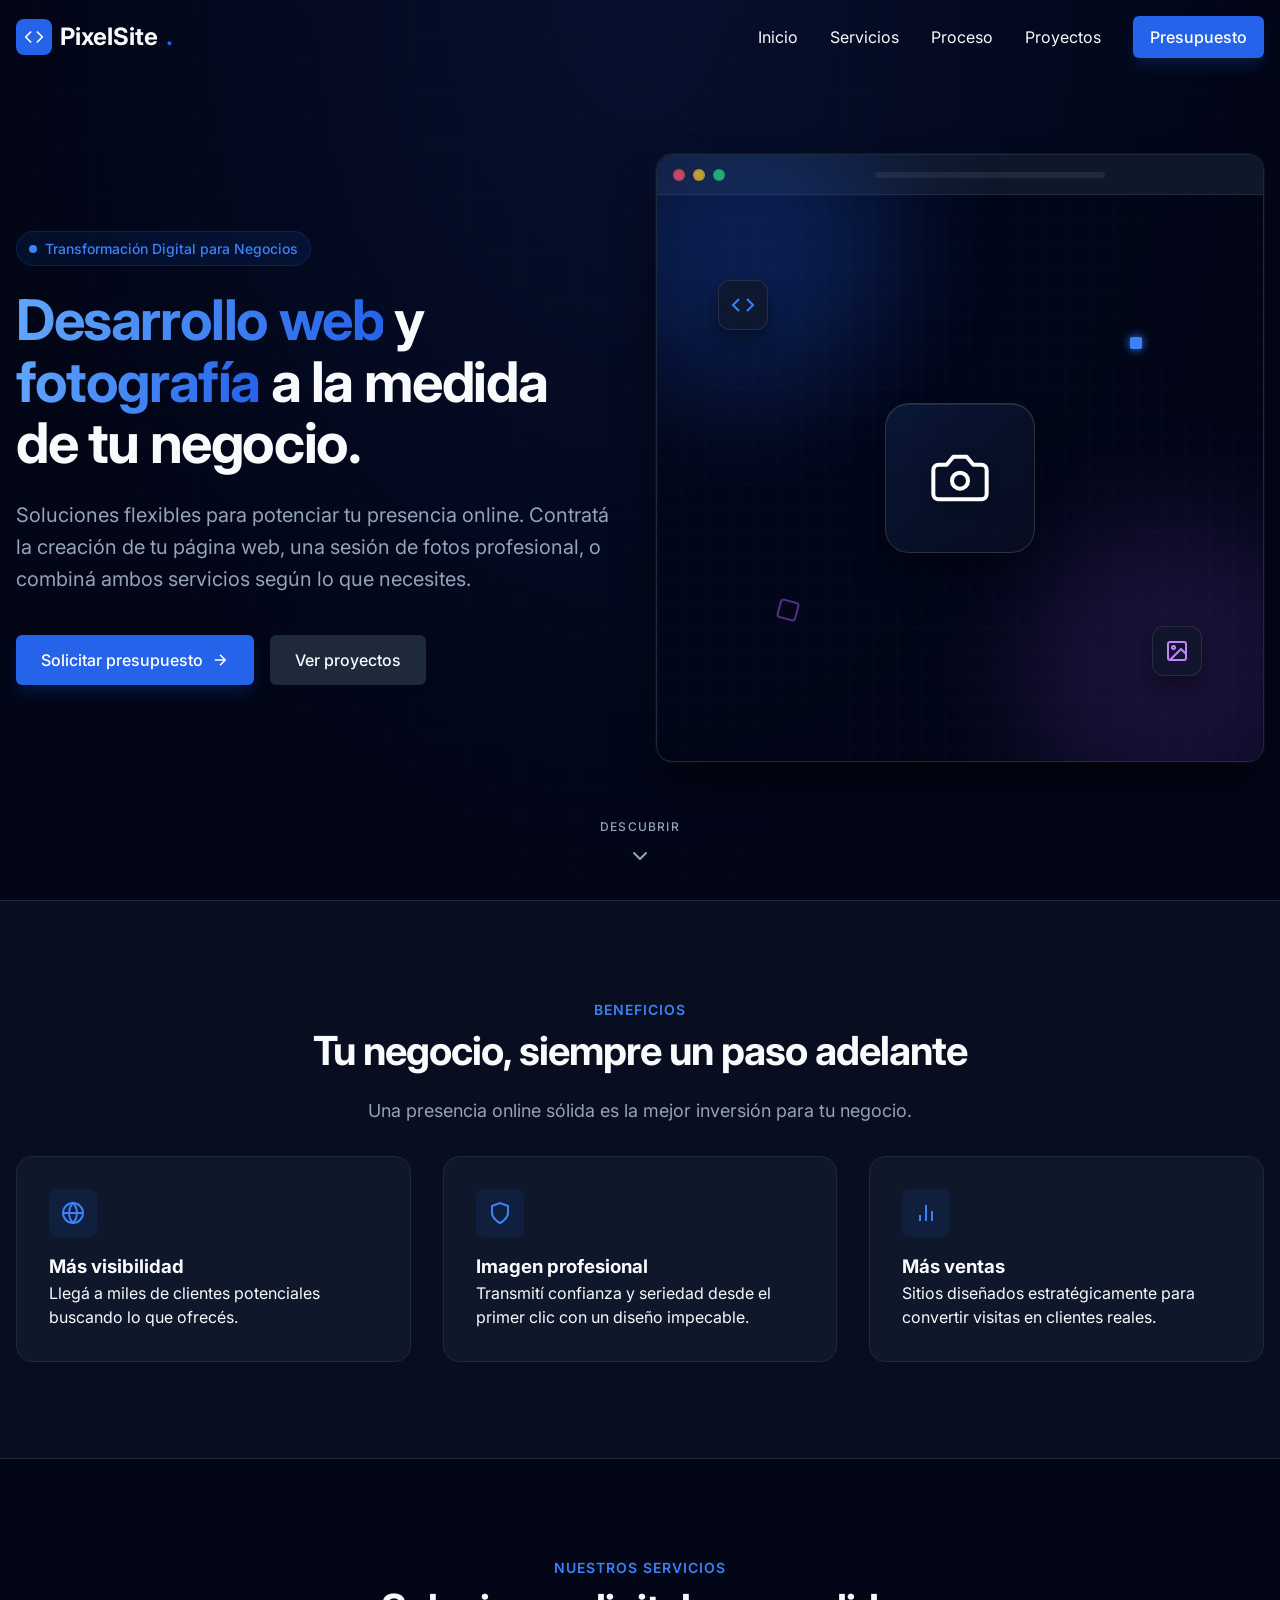
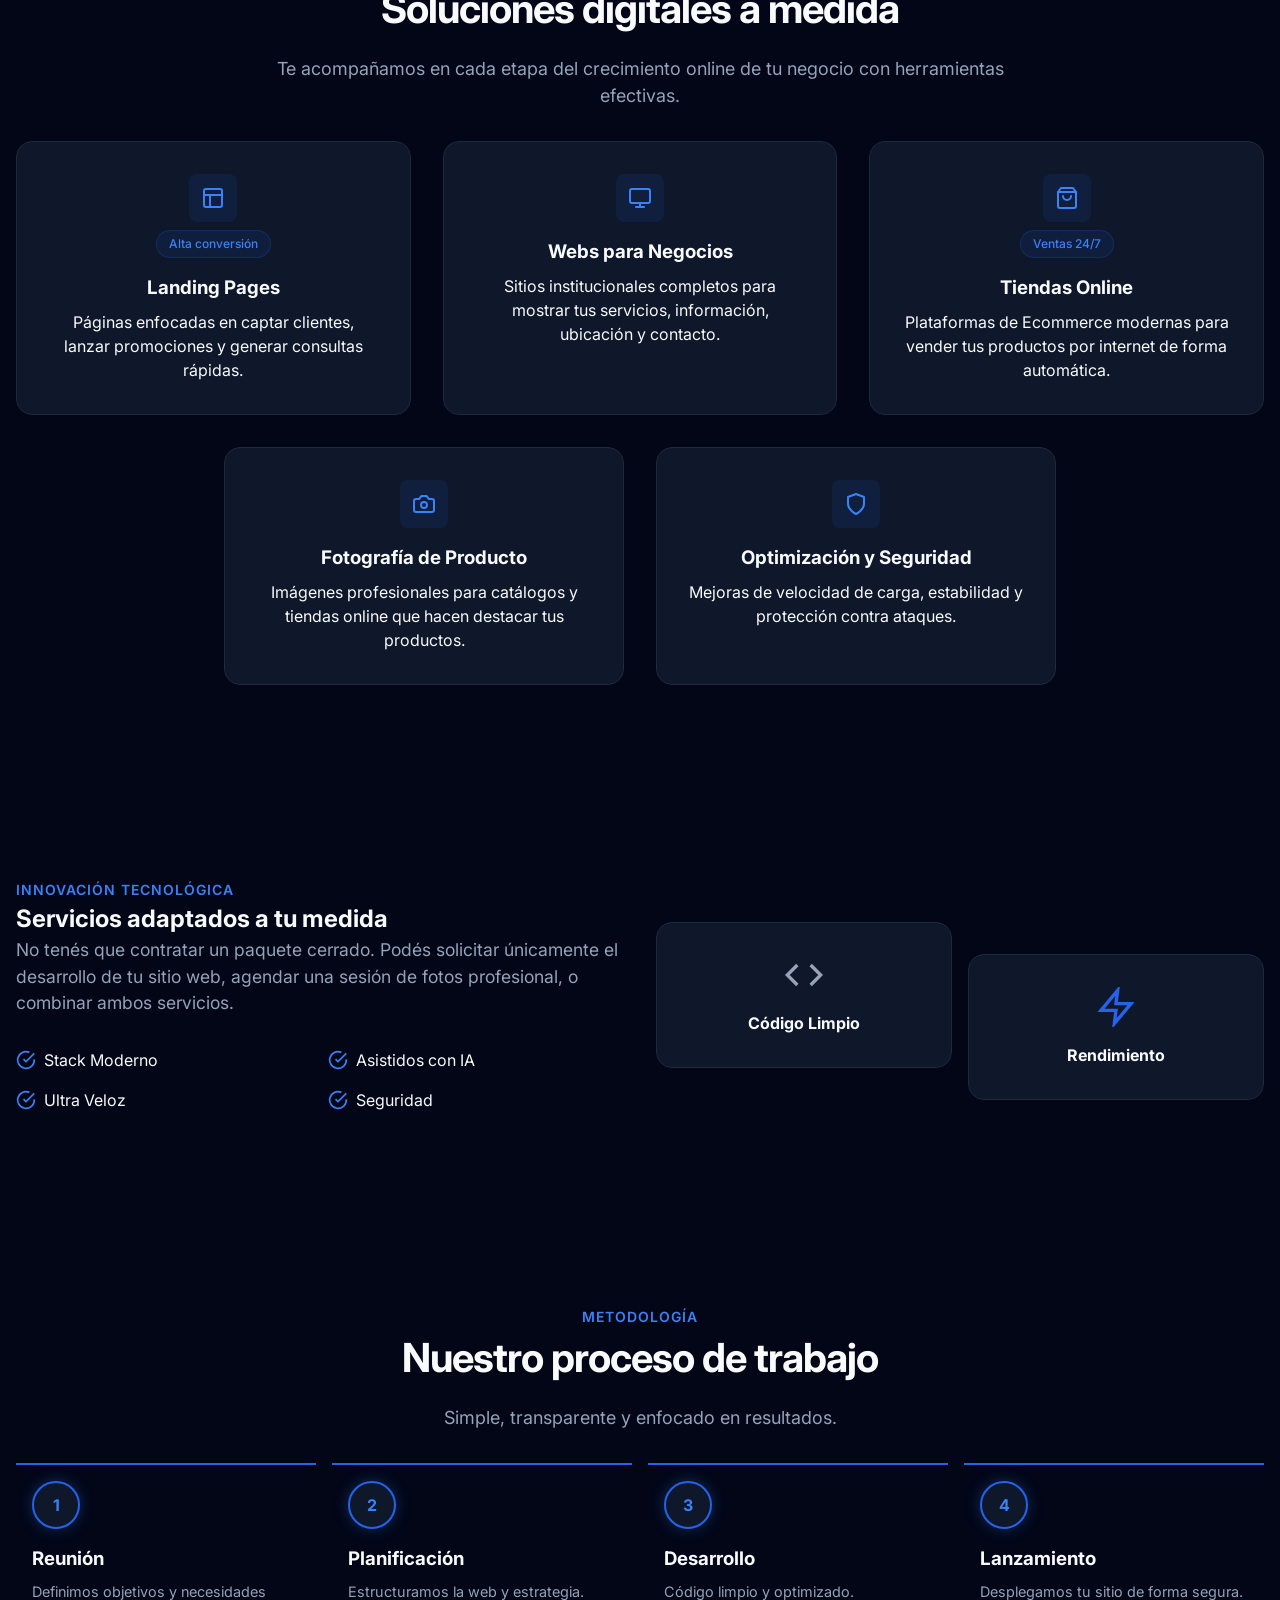
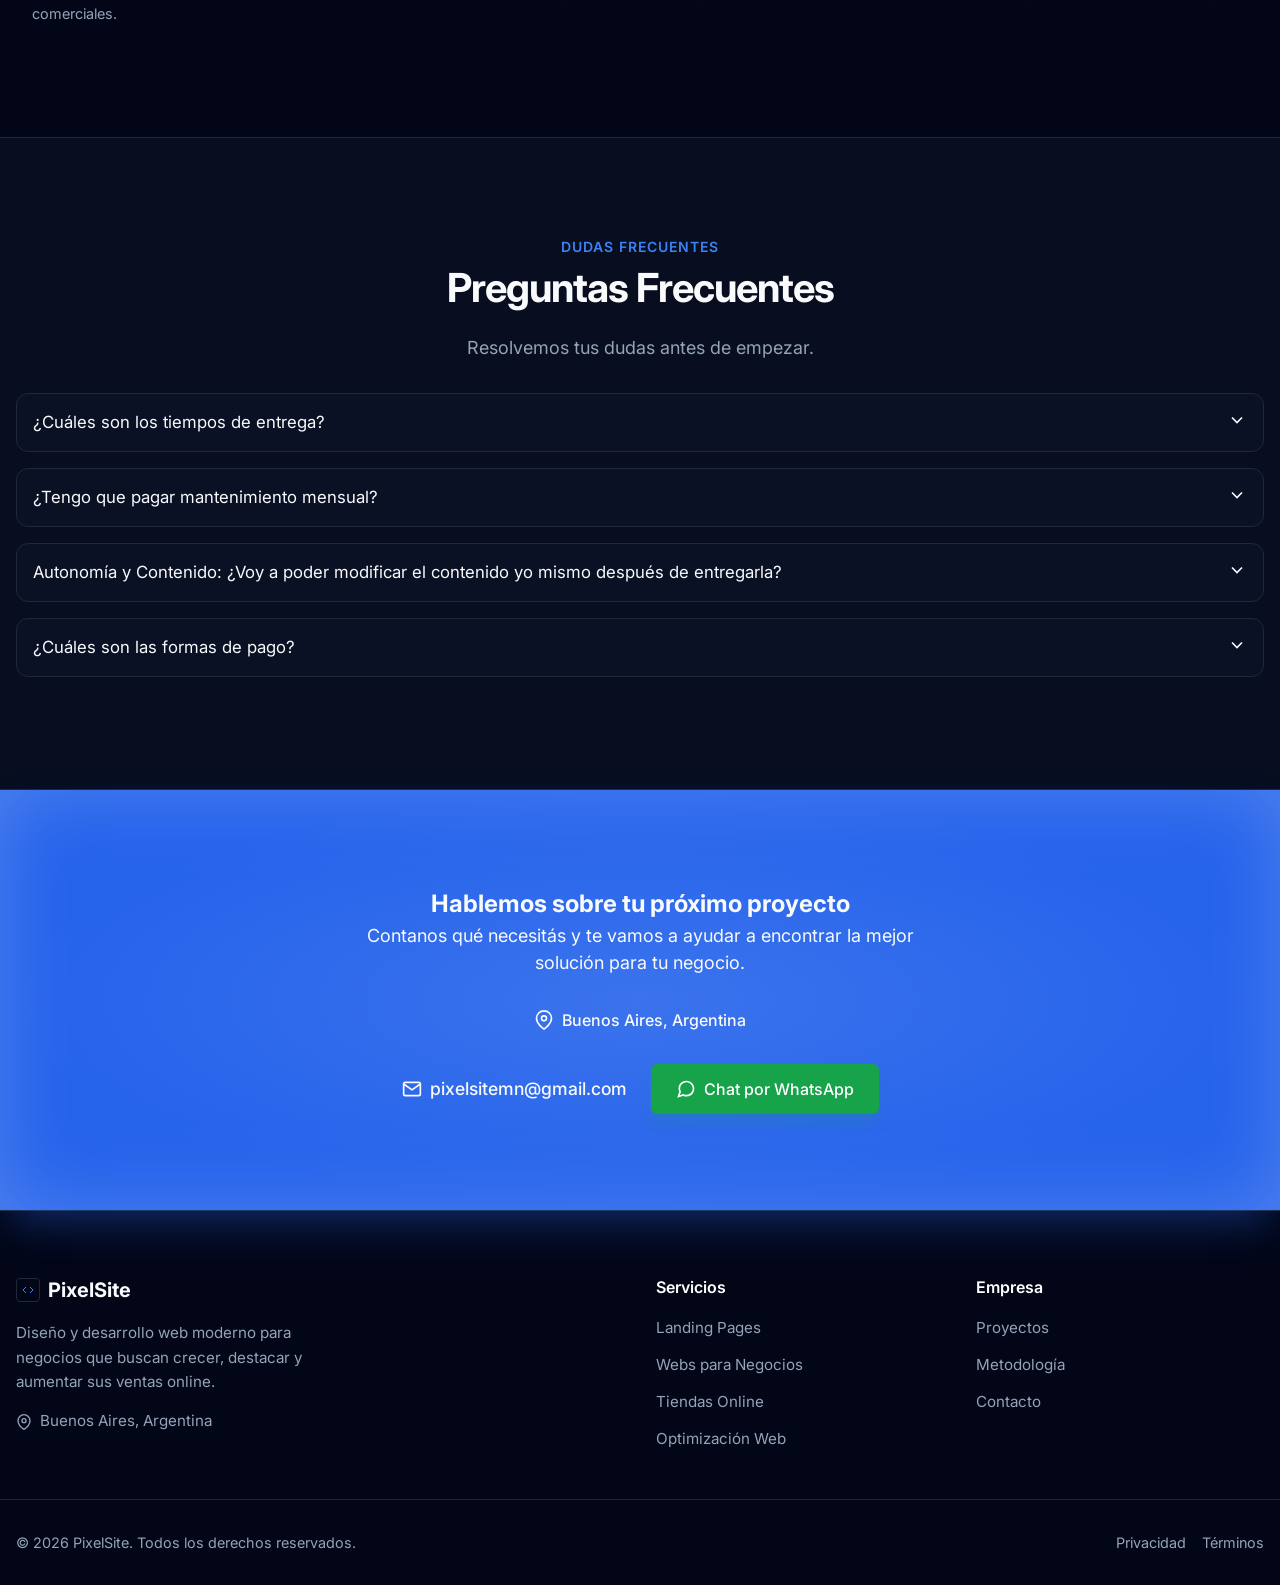
<file: index.html>
<!DOCTYPE html>
<html lang="es">
<head>
    <meta charset="UTF-8">
    <meta name="viewport" content="width=device-width, initial-scale=1.0">
    <title>PixelSite | Desarrollo Web y Fotografía Profesional</title>
    <meta name="description" content="Creamos páginas web y tiendas online modernas y rápidas. Combinamos desarrollo web y fotografía profesional para hacer crecer tu negocio.">
    
    <!-- Open Graph / Facebook / WhatsApp -->
    <meta property="og:type" content="website">
    <meta property="og:url" content="https://pixelsite.com.ar/">
    <meta property="og:title" content="PixelSite | Desarrollo Web y Fotografía Profesional">
    <meta property="og:description" content="Creamos páginas web y tiendas online modernas y rápidas. Combinamos desarrollo web y fotografía profesional para hacer crecer tu negocio.">
    <meta property="og:image" content="https://pixelsite.com.ar/assets/icons/twitter.webp">

    <!-- Twitter -->
    <meta name="twitter:card" content="summary_large_image">
    <meta name="twitter:url" content="https://pixelsite.com.ar/">
    <meta name="twitter:title" content="PixelSite | Desarrollo Web y Fotografía Profesional">
    <meta name="twitter:description" content="Creamos páginas web y tiendas online modernas y rápidas. Combinamos desarrollo web y fotografía profesional para hacer crecer tu negocio.">
    <meta name="twitter:image" content="https://pixelsite.com.ar/assets/icons/twitter.webp">

    <!-- SEO Móvil y Canónico -->
    <link rel="canonical" href="https://pixelsite.com.ar/">
    <link rel="apple-touch-icon" href="assets/icons/favicon.webp">

    <!-- Favicon -->
    <link rel="icon" type="image/webp" href="assets/icons/favicon.webp">

    <!-- Fuentes -->
    <link rel="preconnect" href="https://fonts.googleapis.com">
    <link rel="preconnect" href="https://fonts.gstatic.com" crossorigin>
    <link rel="stylesheet" href="https://fonts.googleapis.com/css2?family=Inter:wght@400;500;600;700&display=swap" media="print" onload="this.media='all'">
    <noscript><link rel="stylesheet" href="https://fonts.googleapis.com/css2?family=Inter:wght@400;500;600;700&display=swap"></noscript>
    
    <!-- CSS -->
    <link rel="stylesheet" href="css/styles.css?v=1">
    
    <!-- Scripts -->
    <script defer src="js/main.js?v=2"></script>
    <script defer src="js/observer.js?v=2"></script>
    <script defer src="js/faq.js?v=2"></script>
</head>
<body>
    <!-- Navbar -->
    <header class="navbar" id="navbar">
        <div class="container nav-container">
            <a href="/" class="logo flex items-center gap-2" style="font-weight: 700; color: var(--text-main); text-decoration: none; font-size: 1.5rem;">
                <div style="width: 2.25rem; height: 2.25rem; background: var(--accent-blue); border-radius: 0.5rem; display: flex; align-items: center; justify-content: center;">
                    <svg width="20" height="20" viewBox="0 0 24 24" fill="none" stroke="white" stroke-width="2" stroke-linecap="round" stroke-linejoin="round"><polyline points="16 18 22 12 16 6"></polyline><polyline points="8 6 2 12 8 18"></polyline></svg>
                </div>
                PixelSite<span style="color: var(--accent-blue);">.</span>
            </a>
            <nav class="nav-links" id="nav-links">
                <a href="#inicio">Inicio</a>
                <a href="#beneficios">Servicios</a>
                <a href="#proceso">Proceso</a>
                <a href="/projects/">Proyectos</a>
                <a href="/contact/" class="btn btn-primary" style="padding: 0.5rem 1rem;">Presupuesto</a>
            </nav>
            <button class="menu-toggle" id="menu-toggle" aria-label="Abrir menú">
                <span class="hamburger">☰</span>
            </button>
        </div>
    </header>
    <main>
        <!-- Hero Section -->
        <section id="inicio" class="hero section">
            <div style="position: absolute; top: 0; left: 0; right: 0; bottom: 0; background: radial-gradient(ellipse at top, rgba(30,58,138,0.2) 0%, var(--bg-main) 70%); z-index: -1;"></div>
            <div class="container grid grid-2 align-center" style="width: 100%;">
                <div class="hero-content visible" style="max-width: 600px;">
                    <div class="badge">
                        <span style="width: 8px; height: 8px; border-radius: 50%; background: var(--accent-blue-hover);" class="animate-pulse"></span>
                        Transformación Digital para Negocios
                    </div>
                    <h1 class="hero-title">
                        <span class="text-gradient">Desarrollo web</span> y <span class="text-gradient">fotografía</span> a la medida de tu negocio.
                    </h1>
                    <p class="hero-description">Soluciones flexibles para potenciar tu presencia online. Contratá la creación de tu página web, una sesión de fotos profesional, o combiná ambos servicios según lo que necesites.</p>
                    <div class="hero-actions flex" style="gap: 1rem; flex-wrap: wrap;">
                        <a href="/contact/" class="btn btn-primary flex items-center gap-2">Solicitar presupuesto <svg width="18" height="18" viewBox="0 0 24 24" fill="none" stroke="currentColor" stroke-width="2"><line x1="5" y1="12" x2="19" y2="12"></line><polyline points="12 5 19 12 12 19"></polyline></svg></a>
                        <a href="/projects/" class="btn btn-secondary">Ver proyectos</a>
                    </div>
                </div>
                <div class="hero-visual" style="opacity: 0; transform: translateY(20px); animation: fadeUpStagger 0.8s ease-out 0.2s forwards;">
                    <div class="tech-visual animate-float" style="background: rgba(2, 6, 23, 0.7); box-shadow: 0 25px 50px -12px rgba(0,0,0,0.8), 0 0 0 1px rgba(255,255,255,0.05);">
                        <div class="tech-header">
                            <div style="width:12px;height:12px;border-radius:50%;background:#ef4444;box-shadow:inset 0 0 4px rgba(0,0,0,0.2);"></div>
                            <div style="width:12px;height:12px;border-radius:50%;background:#eab308;box-shadow:inset 0 0 4px rgba(0,0,0,0.2);"></div>
                            <div style="width:12px;height:12px;border-radius:50%;background:#22c55e;box-shadow:inset 0 0 4px rgba(0,0,0,0.2);"></div>
                            <div style="margin: 0 auto; width: 40%; height: 6px; background: var(--bg-surface-light); border-radius: 4px;"></div>
                        </div>
                        
                        <!-- Fondo con grilla y brillos -->
                        <div style="position:absolute;inset:0;background-image:linear-gradient(var(--bg-surface-light) 1px, transparent 1px), linear-gradient(90deg, var(--bg-surface-light) 1px, transparent 1px);background-size:24px 24px;opacity:0.15;z-index:0;margin-top:2.5rem;"></div>
                        <div style="position:absolute; top: -10%; left: -10%; width: 50%; height: 50%; background: var(--accent-blue); border-radius: 50%; filter: blur(60px); opacity: 0.25; z-index: 0;"></div>
                        <div style="position:absolute; bottom: -10%; right: -10%; width: 50%; height: 50%; background: #a855f7; border-radius: 50%; filter: blur(60px); opacity: 0.15; z-index: 0;"></div>

                        <div style="flex:1; display:flex; align-items:center; justify-content:center; position:relative; z-index:1;">
                            <!-- Tarjetas flotantes secundarias -->
                            <div class="animate-float" style="position:absolute; top:15%; left:10%; padding: 0.75rem; background: rgba(15, 23, 42, 0.8); backdrop-filter: blur(8px); -webkit-backdrop-filter: blur(8px); border: 1px solid rgba(255,255,255,0.1); border-radius: 0.75rem; box-shadow: 0 10px 20px rgba(0,0,0,0.4); animation-delay: 1.5s;">
                                <svg width="24" height="24" viewBox="0 0 24 24" fill="none" stroke="var(--accent-blue-hover)" stroke-width="2"><polyline points="16 18 22 12 16 6"></polyline><polyline points="8 6 2 12 8 18"></polyline></svg>
                            </div>
                            <div class="animate-float" style="position:absolute; bottom:15%; right:10%; padding: 0.75rem; background: rgba(15, 23, 42, 0.8); backdrop-filter: blur(8px); -webkit-backdrop-filter: blur(8px); border: 1px solid rgba(255,255,255,0.1); border-radius: 0.75rem; box-shadow: 0 10px 20px rgba(0,0,0,0.4); animation-delay: 0.5s;">
                                <svg width="24" height="24" viewBox="0 0 24 24" fill="none" stroke="#c084fc" stroke-width="2"><rect width="18" height="18" x="3" y="3" rx="2" ry="2"></rect><circle cx="8.5" cy="8.5" r="1.5"></circle><polyline points="21 15 16 10 5 21"></polyline></svg>
                            </div>
                            
                            <!-- Pixels geométricos -->
                            <div style="position:absolute; top:25%; right:20%; width:12px; height:12px; background:var(--accent-blue-hover); border-radius:2px; box-shadow:0 0 10px var(--accent-blue-hover);" class="animate-pulse"></div>
                            <div style="position:absolute; bottom:25%; left:20%; width:20px; height:20px; border:2px solid #a855f7; opacity:0.5; border-radius:4px; transform: rotate(15deg);"></div>

                            <!-- Camara Central Glassmorphism -->
                            <div style="width: 150px; height: 150px; background: rgba(15, 23, 42, 0.4); backdrop-filter: blur(12px); -webkit-backdrop-filter: blur(12px); border: 1px solid rgba(255, 255, 255, 0.15); border-radius: 1.5rem; display:flex; align-items:center; justify-content:center; position:relative; box-shadow: 0 20px 40px -10px rgba(0,0,0,0.5), inset 0 1px 0 rgba(255,255,255,0.1); z-index:2;">
                                <div style="position:absolute; inset:0; border-radius: 1.5rem; background: linear-gradient(135deg, rgba(37,99,235,0.2) 0%, transparent 100%); opacity: 0.6; pointer-events: none;"></div>
                                <svg width="64" height="64" viewBox="0 0 24 24" fill="none" stroke="white" stroke-width="1.5" stroke-linecap="round" stroke-linejoin="round" style="filter: drop-shadow(0 4px 6px rgba(0,0,0,0.3));"><path d="M14.5 4h-5L7 7H4a2 2 0 0 0-2 2v9a2 2 0 0 0 2 2h16a2 2 0 0 0 2-2V9a2 2 0 0 0-2-2h-3l-2.5-3z"></path><circle cx="12" cy="13" r="3"></circle></svg>
                            </div>
                        </div>
                    </div>
                </div>
            </div>
            
            <!-- Flecha animada de Scroll -->
            <div class="scroll-indicator" style="position: absolute; bottom: 2rem; left: 0; width: 100%; display: flex; justify-content: center; z-index: 10; opacity: 0; transform: translateY(20px); animation: fadeUpStagger 0.8s ease-out 0.6s forwards;">
                <a href="#beneficios" class="animate-bounce" style="color: var(--text-secondary); text-decoration: none; display: flex; flex-direction: column; align-items: center; gap: 0.5rem; transition: color var(--transition-fast);" onmouseover="this.style.color='var(--accent-blue-hover)'" onmouseout="this.style.color='var(--text-secondary)'">
                    <span style="font-size: 0.75rem; text-transform: uppercase; letter-spacing: 0.1em; font-weight: 500;">Descubrir</span>
                    <svg width="24" height="24" viewBox="0 0 24 24" fill="none" stroke="currentColor" stroke-width="2" stroke-linecap="round" stroke-linejoin="round"><polyline points="6 9 12 15 18 9"></polyline></svg>
                </a>
            </div>
        </section>

<section id="beneficios" class="section bg-surface">
    <div class="container">
        <div class="section-header fade-up">
            <span style="color: var(--accent-blue-hover); font-size:0.875rem; text-transform:uppercase; letter-spacing:1px; font-weight:600;">Beneficios</span>
            <h2>Tu negocio, siempre un paso adelante</h2>
            <p>Una presencia online sólida es la mejor inversión para tu negocio.</p>
        </div>
        <div class="grid grid-3 fade-up">
            <div class="card">
                <div class="card-icon"><svg width="24" height="24" viewBox="0 0 24 24" fill="none" stroke="currentColor" stroke-width="2"><circle cx="12" cy="12" r="10"></circle><line x1="2" y1="12" x2="22" y2="12"></line><path d="M12 2a15.3 15.3 0 0 1 4 10 15.3 15.3 0 0 1-4 10 15.3 15.3 0 0 1-4-10 15.3 15.3 0 0 1 4-10z"></path></svg></div>
                <h3>Más visibilidad</h3>
                <p>Llegá a miles de clientes potenciales buscando lo que ofrecés.</p>
            </div>
            <div class="card">
                <div class="card-icon"><svg width="24" height="24" viewBox="0 0 24 24" fill="none" stroke="currentColor" stroke-width="2"><path d="M12 22s8-4 8-10V5l-8-3-8 3v7c0 6 8 10 8 10z"></path></svg></div>
                <h3>Imagen profesional</h3>
                <p>Transmití confianza y seriedad desde el primer clic con un diseño impecable.</p>
            </div>
            <div class="card">
                <div class="card-icon"><svg width="24" height="24" viewBox="0 0 24 24" fill="none" stroke="currentColor" stroke-width="2"><line x1="18" y1="20" x2="18" y2="10"></line><line x1="12" y1="20" x2="12" y2="4"></line><line x1="6" y1="20" x2="6" y2="14"></line></svg></div>
                <h3>Más ventas</h3>
                <p>Sitios diseñados estratégicamente para convertir visitas en clientes reales.</p>
            </div>
        </div>
    </div>
</section>

<!-- Sección Servicios -->
<section id="servicios" class="section">
    <div class="container">
        <div class="section-header fade-up">
            <span style="color: var(--accent-blue-hover); font-size:0.875rem; text-transform:uppercase; letter-spacing:1px; font-weight:600;">Nuestros Servicios</span>
            <h2>Soluciones digitales a medida</h2>
            <p>Te acompañamos en cada etapa del crecimiento online de tu negocio con herramientas efectivas.</p>
        </div>
        <div class="fade-up" style="display: flex; flex-wrap: wrap; justify-content: center; gap: var(--spacing-lg);">
            <div class="card" style="display: flex; flex-direction: column; align-items: center; text-align: center; flex: 1 1 320px; max-width: 400px;">
                <div style="display: flex; flex-direction: column; align-items: center; gap: 0.5rem; margin-bottom: 1rem;">
                    <div class="card-icon" style="margin:0;"><svg width="24" height="24" viewBox="0 0 24 24" fill="none" stroke="currentColor" stroke-width="2" stroke-linecap="round" stroke-linejoin="round"><rect width="18" height="18" x="3" y="3" rx="2" ry="2"></rect><path d="M3 9h18"></path><path d="M9 21V9"></path></svg></div>
                    <span class="tag">Alta conversión</span>
                </div>
                <h3 style="margin-bottom: 0.5rem;">Landing Pages</h3>
                <p style="flex-grow: 1;">Páginas enfocadas en captar clientes, lanzar promociones y generar consultas rápidas.</p>
            </div>
            <div class="card" style="display: flex; flex-direction: column; align-items: center; text-align: center; flex: 1 1 320px; max-width: 400px;">
                <div style="margin-bottom: 1rem;">
                    <div class="card-icon" style="margin:0;"><svg width="24" height="24" viewBox="0 0 24 24" fill="none" stroke="currentColor" stroke-width="2" stroke-linecap="round" stroke-linejoin="round"><rect width="20" height="14" x="2" y="3" rx="2"></rect><line x1="8" y1="21" x2="16" y2="21"></line><line x1="12" y1="17" x2="12" y2="21"></line></svg></div>
                </div>
                <h3 style="margin-bottom: 0.5rem;">Webs para Negocios</h3>
                <p style="flex-grow: 1;">Sitios institucionales completos para mostrar tus servicios, información, ubicación y contacto.</p>
            </div>
            <div class="card" style="display: flex; flex-direction: column; align-items: center; text-align: center; flex: 1 1 320px; max-width: 400px;">
                <div style="display: flex; flex-direction: column; align-items: center; gap: 0.5rem; margin-bottom: 1rem;">
                    <div class="card-icon" style="margin:0;"><svg width="24" height="24" viewBox="0 0 24 24" fill="none" stroke="currentColor" stroke-width="2" stroke-linecap="round" stroke-linejoin="round"><path d="M6 2 3 6v14a2 2 0 0 0 2 2h14a2 2 0 0 0 2-2V6l-3-4Z"></path><path d="M3 6h18"></path><path d="M16 10a4 4 0 0 1-8 0"></path></svg></div>
                    <span class="tag">Ventas 24/7</span>
                </div>
                <h3 style="margin-bottom: 0.5rem;">Tiendas Online</h3>
                <p style="flex-grow: 1;">Plataformas de Ecommerce modernas para vender tus productos por internet de forma automática.</p>
            </div>
            <div class="card" style="display: flex; flex-direction: column; align-items: center; text-align: center; flex: 1 1 320px; max-width: 400px;">
                <div style="margin-bottom: 1rem;">
                    <div class="card-icon" style="margin:0;"><svg width="24" height="24" viewBox="0 0 24 24" fill="none" stroke="currentColor" stroke-width="2" stroke-linecap="round" stroke-linejoin="round"><path d="M14.5 4h-5L7 7H4a2 2 0 0 0-2 2v9a2 2 0 0 0 2 2h16a2 2 0 0 0 2-2V9a2 2 0 0 0-2-2h-3l-2.5-3z"></path><circle cx="12" cy="13" r="3"></circle></svg></div>
                </div>
                <h3 style="margin-bottom: 0.5rem;">Fotografía de Producto</h3>
                <p style="flex-grow: 1;">Imágenes profesionales para catálogos y tiendas online que hacen destacar tus productos.</p>
            </div>
            <div class="card" style="display: flex; flex-direction: column; align-items: center; text-align: center; flex: 1 1 320px; max-width: 400px;">
                <div style="margin-bottom: 1rem;">
                    <div class="card-icon" style="margin:0;"><svg width="24" height="24" viewBox="0 0 24 24" fill="none" stroke="currentColor" stroke-width="2" stroke-linecap="round" stroke-linejoin="round"><path d="M12 22s8-4 8-10V5l-8-3-8 3v7c0 6 8 10 8 10z"></path></svg></div>
                </div>
                <h3 style="margin-bottom: 0.5rem;">Optimización y Seguridad</h3>
                <p style="flex-grow: 1;">Mejoras de velocidad de carga, estabilidad y protección contra ataques.</p>
            </div>
        </div>
    </div>
</section>

<!-- Diferencial PixelSite (Desarrollo + Fotografía) -->
<section id="diferencial" class="section fade-in">
    <div class="container grid grid-2 align-center">
        <div class="diferencial-content fade-up">
            <span style="color: var(--accent-blue-hover); font-size:0.875rem; text-transform:uppercase; letter-spacing:1px; font-weight:600;">Innovación Tecnológica</span>
            <h2>Servicios adaptados a tu medida</h2>
            <p style="color: var(--text-secondary); margin-bottom: 1.5rem; font-size: 1.1rem;">No tenés que contratar un paquete cerrado. Podés solicitar únicamente el desarrollo de tu sitio web, agendar una sesión de fotos profesional, o combinar ambos servicios.</p>
            <div class="grid grid-2" style="gap: 1rem; margin-top: 2rem;">
                <div class="flex items-center gap-2 text-secondary"><svg width="20" height="20" viewBox="0 0 24 24" fill="none" stroke="var(--accent-blue-hover)" stroke-width="2"><path d="M22 11.08V12a10 10 0 1 1-5.93-9.14"></path><polyline points="22 4 12 14.01 9 11.01"></polyline></svg> Stack Moderno</div>
                <div class="flex items-center gap-2 text-secondary"><svg width="20" height="20" viewBox="0 0 24 24" fill="none" stroke="var(--accent-blue-hover)" stroke-width="2"><path d="M22 11.08V12a10 10 0 1 1-5.93-9.14"></path><polyline points="22 4 12 14.01 9 11.01"></polyline></svg> Asistidos con IA</div>
                <div class="flex items-center gap-2 text-secondary"><svg width="20" height="20" viewBox="0 0 24 24" fill="none" stroke="var(--accent-blue-hover)" stroke-width="2"><path d="M22 11.08V12a10 10 0 1 1-5.93-9.14"></path><polyline points="22 4 12 14.01 9 11.01"></polyline></svg> Ultra Veloz</div>
                <div class="flex items-center gap-2 text-secondary"><svg width="20" height="20" viewBox="0 0 24 24" fill="none" stroke="var(--accent-blue-hover)" stroke-width="2"><path d="M22 11.08V12a10 10 0 1 1-5.93-9.14"></path><polyline points="22 4 12 14.01 9 11.01"></polyline></svg> Seguridad</div>
            </div>
        </div>
        <div class="grid grid-2 fade-up" style="gap:1rem;">
            <div class="card" style="display:flex; flex-direction:column; align-items:center; text-align:center;">
                <svg width="40" height="40" viewBox="0 0 24 24" fill="none" stroke="var(--text-secondary)" stroke-width="2"><polyline points="16 18 22 12 16 6"></polyline><polyline points="8 6 2 12 8 18"></polyline></svg>
                <h3 style="margin-top:1rem; font-size: 1rem;">Código Limpio</h3>
            </div>
            <div class="card" style="display:flex; flex-direction:column; align-items:center; text-align:center; transform: translateY(2rem);">
                <svg width="40" height="40" viewBox="0 0 24 24" fill="none" stroke="var(--accent-blue)" stroke-width="2"><polygon points="13 2 3 14 12 14 11 22 21 10 12 10 13 2"></polygon></svg>
                <h3 style="margin-top:1rem; font-size: 1rem;">Rendimiento</h3>
            </div>
        </div>
    </div>
</section>

<!-- Sección Proceso -->
<section id="proceso" class="section">
    <div class="container">
        <div class="section-header fade-up">
            <span style="color: var(--accent-blue-hover); font-size:0.875rem; text-transform:uppercase; letter-spacing:1px; font-weight:600;">Metodología</span>
            <h2>Nuestro proceso de trabajo</h2>
            <p>Simple, transparente y enfocado en resultados.</p>
        </div>
        <div class="process-timeline fade-up">
            <div class="process-step">
                <div class="step-number" style="margin-bottom: 1rem;">1</div>
                <h3 style="margin-bottom: 0.5rem;">Reunión</h3>
                <p style="color:var(--text-secondary); font-size:0.9rem;">Definimos objetivos y necesidades comerciales.</p>
            </div>
            <div class="process-step">
                <div class="step-number" style="margin-bottom: 1rem;">2</div>
                <h3 style="margin-bottom: 0.5rem;">Planificación</h3>
                <p style="color:var(--text-secondary); font-size:0.9rem;">Estructuramos la web y estrategia.</p>
            </div>
            <div class="process-step">
                <div class="step-number" style="margin-bottom: 1rem;">3</div>
                <h3 style="margin-bottom: 0.5rem;">Desarrollo</h3>
                <p style="color:var(--text-secondary); font-size:0.9rem;">Código limpio y optimizado.</p>
            </div>
            <div class="process-step">
                <div class="step-number" style="margin-bottom: 1rem;">4</div>
                <h3 style="margin-bottom: 0.5rem;">Lanzamiento</h3>
                <p style="color:var(--text-secondary); font-size:0.9rem;">Desplegamos tu sitio de forma segura.</p>
            </div>
        </div>
    </div>
</section>

<!-- Sección FAQ (Acordeón) -->
<section id="faq" class="section bg-surface">
    <div class="container">
        <div class="section-header fade-up">
            <span style="color: var(--accent-blue-hover); font-size:0.875rem; text-transform:uppercase; letter-spacing:1px; font-weight:600;">Dudas Frecuentes</span>
            <h2>Preguntas Frecuentes</h2>
            <p>Resolvemos tus dudas antes de empezar.</p>
        </div>
        <div class="faq-container fade-up">
            <div class="faq-item">
                <button class="faq-question" aria-expanded="false">
                    <span>¿Cuáles son los tiempos de entrega?</span>
                    <svg width="20" height="20" viewBox="0 0 24 24" fill="none" stroke="currentColor" stroke-width="2" class="chevron"><polyline points="6 9 12 15 18 9"></polyline></svg>
                </button>
                <div class="faq-answer">
                    <p>Depende del proyecto. Una Landing Page suele tardar de 1 a 2 semanas, mientras que una Tienda Online completa puede llevar entre 3 y 5 semanas.</p>
                </div>
            </div>
            <div class="faq-item">
                <button class="faq-question" aria-expanded="false">
                    <span>¿Tengo que pagar mantenimiento mensual?</span>
                    <svg width="20" height="20" viewBox="0 0 24 24" fill="none" stroke="currentColor" stroke-width="2" class="chevron"><polyline points="6 9 12 15 18 9"></polyline></svg>
                </button>
                <div class="faq-answer">
                    <p>No es obligatorio. Te entregamos un sitio autogestionable. Sin embargo, ofrecemos planes de mantenimiento opcionales si preferís que nosotros nos encarguemos de las actualizaciones y seguridad.</p>
                </div>
            </div>
            <div class="faq-item">
                <button class="faq-question" aria-expanded="false">
                    <span>Autonomía y Contenido: ¿Voy a poder modificar el contenido yo mismo después de entregarla?</span>
                    <svg width="20" height="20" viewBox="0 0 24 24" fill="none" stroke="currentColor" stroke-width="2" class="chevron"><polyline points="6 9 12 15 18 9"></polyline></svg>
                </button>
                <div class="faq-answer">
                    <p>Depende de la página. Si es una landing page, por defecto no; si es una tienda online, sí. De todas formas, esto puede cambiar y podemos integrar un panel autogestionable a pedido del cliente.</p>
                </div>
            </div>
            <div class="faq-item">
                <button class="faq-question" aria-expanded="false">
                    <span>¿Cuáles son las formas de pago?</span>
                    <svg width="20" height="20" viewBox="0 0 24 24" fill="none" stroke="currentColor" stroke-width="2" class="chevron"><polyline points="6 9 12 15 18 9"></polyline></svg>
                </button>
                <div class="faq-answer">
                    <p>Aceptamos transferencia bancaria, tarjetas de crédito/débito y criptomonedas. Trabajamos con un 50% de anticipo y 50% al finalizar el proyecto.</p>
                </div>
            </div>
        </div>
    </div>
</section>

<!-- Sección Contacto -->
<section id="contacto" class="section fade-up" style="position:relative; background: var(--accent-blue); overflow: hidden;">
    <div style="position: absolute; inset:0; background: radial-gradient(ellipse at center, rgba(255,255,255,0.1) 0%, transparent 70%);"></div>
    <div class="container" style="position:relative; z-index:2; text-align:center;">
        <div class="contact-info">
            <h2>Hablemos sobre tu próximo proyecto</h2>
            <p style="max-width: 600px; margin: 0 auto 2rem auto; font-size: 1.125rem;">Contanos qué necesitás y te vamos a ayudar a encontrar la mejor solución para tu negocio.</p>
            <div style="display: flex; justify-content: center; align-items: center; gap: 0.5rem; color: var(--text-main); margin-bottom: 2rem; font-weight: 500;">
                <svg width="20" height="20" viewBox="0 0 24 24" fill="none" stroke="currentColor" stroke-width="2" stroke-linecap="round" stroke-linejoin="round"><path d="M21 10c0 7-9 13-9 13s-9-6-9-13a9 9 0 0 1 18 0z"></path><circle cx="12" cy="10" r="3"></circle></svg>
                Buenos Aires, Argentina
            </div>
            <div class="contact-methods flex" style="justify-content:center; align-items:center; gap:1.5rem; flex-wrap:wrap;">
                <div class="flex items-center gap-2" style="color: var(--text-main); font-weight: 500; font-size: 1.1rem; user-select: all; cursor: copy;" title="Hacé clic para copiar">
                    <svg width="20" height="20" viewBox="0 0 24 24" fill="none" stroke="currentColor" stroke-width="2" stroke-linecap="round" stroke-linejoin="round"><path d="M4 4h16c1.1 0 2 .9 2 2v12c0 1.1-.9 2-2 2H4c-1.1 0-2-.9-2-2V6c0-1.1.9-2 2-2z"></path><polyline points="22,6 12,13 2,6"></polyline></svg>
                    pixelsitemn@gmail.com
                </div>
                <a href="https://wa.me/5491159264895" target="_blank" rel="noopener noreferrer" class="btn btn-whatsapp flex items-center gap-2">
                    <svg width="20" height="20" viewBox="0 0 24 24" fill="none" stroke="currentColor" stroke-width="2"><path d="M21 11.5a8.38 8.38 0 0 1-.9 3.8 8.5 8.5 0 0 1-7.6 4.7 8.38 8.38 0 0 1-3.8-.9L3 21l1.9-5.7a8.38 8.38 0 0 1-.9-3.8 8.5 8.5 0 0 1 4.7-7.6 8.38 8.38 0 0 1 3.8-.9h.5a8.48 8.48 0 0 1 8 8v.5z"></path></svg> Chat por WhatsApp
                </a>
            </div>
        </div>
    </div>
</section>
    </main>

    <!-- Footer -->
    <footer style="padding: 4rem 0 2rem 0; background: var(--bg-main); border-top: 1px solid var(--bg-surface-light);">
        <div class="container grid" style="grid-template-columns: repeat(auto-fit, minmax(200px, 1fr)); margin-bottom: 3rem;">
            <div style="grid-column: span 2;">
                <div class="flex items-center gap-2" style="font-weight: bold; font-size: 1.25rem; margin-bottom: 1rem;">
                    <div style="width: 1.5rem; height: 1.5rem; border: 1px solid var(--bg-surface-light); border-radius: 4px; display: flex; align-items: center; justify-content: center;">
                        <svg width="12" height="12" viewBox="0 0 24 24" fill="none" stroke="var(--accent-blue-hover)" stroke-width="2"><polyline points="16 18 22 12 16 6"></polyline><polyline points="8 6 2 12 8 18"></polyline></svg>
                    </div>
                    PixelSite
                </div>
                <p style="color: var(--text-secondary); max-width: 300px; font-size: 0.95rem; line-height: 1.6;">Diseño y desarrollo web moderno para negocios que buscan crecer, destacar y aumentar sus ventas online.</p>
                <div style="display: flex; align-items: center; gap: 0.5rem; color: var(--text-secondary); margin-top: 1rem; font-size: 0.95rem;">
                    <svg width="16" height="16" viewBox="0 0 24 24" fill="none" stroke="currentColor" stroke-width="2" stroke-linecap="round" stroke-linejoin="round"><path d="M21 10c0 7-9 13-9 13s-9-6-9-13a9 9 0 0 1 18 0z"></path><circle cx="12" cy="10" r="3"></circle></svg>
                    Buenos Aires, Argentina
                </div>
            </div>
            <div>
                <h2 style="color: white; font-weight: 600; margin-bottom: 1rem; font-size: 1rem;">Servicios</h2>
                <ul style="list-style: none; padding: 0; display: flex; flex-direction: column; gap: 0.75rem;">
                    <li><a href="/#servicios" style="color: var(--text-secondary); text-decoration: none; font-size: 0.95rem; transition: color 0.2s;">Landing Pages</a></li>
                    <li><a href="/#servicios" style="color: var(--text-secondary); text-decoration: none; font-size: 0.95rem; transition: color 0.2s;">Webs para Negocios</a></li>
                    <li><a href="/#servicios" style="color: var(--text-secondary); text-decoration: none; font-size: 0.95rem; transition: color 0.2s;">Tiendas Online</a></li>
                    <li><a href="/#servicios" style="color: var(--text-secondary); text-decoration: none; font-size: 0.95rem; transition: color 0.2s;">Optimización Web</a></li>
                </ul>
            </div>
            <div>
                <h2 style="color: white; font-weight: 600; margin-bottom: 1rem; font-size: 1rem;">Empresa</h2>
                <ul style="list-style: none; padding: 0; display: flex; flex-direction: column; gap: 0.75rem;">
                    <li><a href="/projects/" style="color: var(--text-secondary); text-decoration: none; font-size: 0.95rem; transition: color 0.2s;">Proyectos</a></li>
                    <li><a href="/#proceso" style="color: var(--text-secondary); text-decoration: none; font-size: 0.95rem; transition: color 0.2s;">Metodología</a></li>
                    <li><a href="/contact/" style="color: var(--text-secondary); text-decoration: none; font-size: 0.95rem; transition: color 0.2s;">Contacto</a></li>
                </ul>
            </div>
        </div>
        <div class="container flex" style="justify-content: space-between; align-items: center; padding-top: 2rem; border-top: 1px solid var(--bg-surface-light); flex-wrap: wrap; gap: 1rem;">
            <div style="color: var(--text-secondary); font-size: 0.9rem;">
                <p>&copy; 2026 PixelSite. Todos los derechos reservados.</p>
            </div>
            <div style="display: flex; gap: 1rem;">
                <a href="#" style="color: var(--text-secondary); text-decoration: none; font-size: 0.9rem;">Privacidad</a>
                <a href="#" style="color: var(--text-secondary); text-decoration: none; font-size: 0.9rem;">Términos</a>
            </div>
        </div>
    </footer>
</body>
</html>
</file>
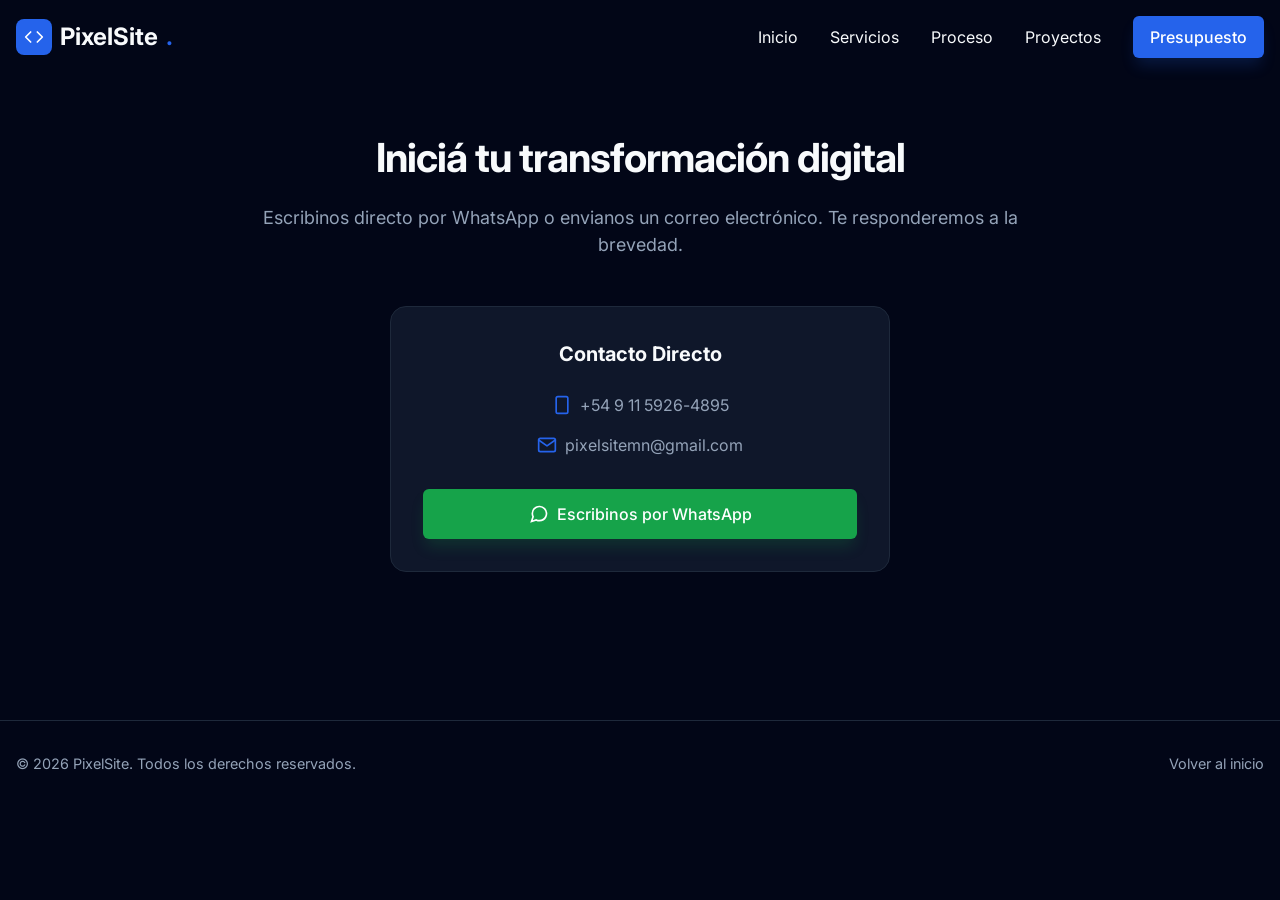
<file: contact/index.html>
<!DOCTYPE html>
<html lang="es">
<head>
    <meta charset="UTF-8">
    <meta name="viewport" content="width=device-width, initial-scale=1.0">
    <title>Contacto | PixelSite</title>
    <meta name="description" content="Contactanos para iniciar tu próximo proyecto web o solicitar una sesión de fotografía.">
    
    <!-- SEO Móvil y Canónico -->
    <link rel="canonical" href="https://pixelsite.com.ar/contact/">
    <link rel="apple-touch-icon" href="../assets/icons/favicon.webp">

    <!-- Favicon -->
    <link rel="icon" type="image/webp" href="../assets/icons/favicon.webp">

    <link rel="preconnect" href="https://fonts.googleapis.com">
    <link rel="preconnect" href="https://fonts.gstatic.com" crossorigin>
    <link rel="stylesheet" href="https://fonts.googleapis.com/css2?family=Inter:wght@400;500;600;700&display=swap" media="print" onload="this.media='all'">
    <noscript><link rel="stylesheet" href="https://fonts.googleapis.com/css2?family=Inter:wght@400;500;600;700&display=swap"></noscript>
    
    <!-- CSS (usando ../ para retroceder una carpeta) -->
    <link rel="stylesheet" href="../css/styles.css?v=1">
    
    <!-- Scripts -->
    <script defer src="../js/main.js?v=2"></script>
    <script defer src="../js/observer.js?v=2"></script>
</head>
<body>
    <header class="navbar" id="navbar">
        <div class="container nav-container">
            <a href="/" class="logo flex items-center gap-2" style="font-weight: 700; color: var(--text-main); text-decoration: none; font-size: 1.5rem;">
                <div style="width: 2.25rem; height: 2.25rem; background: var(--accent-blue); border-radius: 0.5rem; display: flex; align-items: center; justify-content: center;">
                    <svg width="20" height="20" viewBox="0 0 24 24" fill="none" stroke="white" stroke-width="2" stroke-linecap="round" stroke-linejoin="round"><polyline points="16 18 22 12 16 6"></polyline><polyline points="8 6 2 12 8 18"></polyline></svg>
                </div>
                PixelSite<span style="color: var(--accent-blue);">.</span>
            </a>
            <nav class="nav-links" id="nav-links">
                <a href="/#inicio">Inicio</a>
                <a href="/#beneficios">Servicios</a>
                <a href="/#proceso">Proceso</a>
                <a href="/projects/">Proyectos</a>
                <a href="/contact/" class="btn btn-primary" style="padding: 0.5rem 1rem;">Presupuesto</a>
            </nav>
            <button class="menu-toggle" id="menu-toggle" aria-label="Abrir menú"><span class="hamburger">☰</span></button>
        </div>
    </header>

    <main>
        <section class="section" style="padding-top: 8rem; min-height: 80vh;">
            <div class="container">
                <div class="section-header fade-up">
                    <h2>Iniciá tu transformación digital</h2>
                    <p>Escribinos directo por WhatsApp o envianos un correo electrónico. Te responderemos a la brevedad.</p>
                </div>
                
                <div class="fade-up" style="max-width: 500px; margin: 3rem auto 0 auto;">
                    
                    <!-- Tarjeta Info Contacto -->
                    <div class="card" style="text-align: center;">
                        <h3 style="font-size: 1.25rem; margin-bottom: 1.5rem;">Contacto Directo</h3>
                        <div style="display: flex; flex-direction: column; gap: 1rem; margin-bottom: 2rem; align-items: center;">
                            <div class="flex items-center gap-2" style="color: var(--text-secondary); justify-content: center;">
                                <svg width="20" height="20" viewBox="0 0 24 24" fill="none" stroke="var(--accent-blue)" stroke-width="2"><rect width="14" height="20" x="5" y="2" rx="2" ry="2"></rect><path d="M12 18h.01"></path></svg>
                                +54 9 11 5926-4895
                            </div>
                            <div class="flex items-center gap-2" style="color: var(--text-secondary); justify-content: center;">
                                <svg width="20" height="20" viewBox="0 0 24 24" fill="none" stroke="var(--accent-blue)" stroke-width="2" stroke-linecap="round" stroke-linejoin="round"><path d="M4 4h16c1.1 0 2 .9 2 2v12c0 1.1-.9 2-2 2H4c-1.1 0-2-.9-2-2V6c0-1.1.9-2 2-2z"></path><polyline points="22,6 12,13 2,6"></polyline></svg>
                                pixelsitemn@gmail.com
                            </div>
                        </div>
                        <a href="https://wa.me/5491159264895" target="_blank" rel="noopener noreferrer" class="btn btn-whatsapp w-full flex items-center gap-2" style="justify-content: center;">
                            <svg width="20" height="20" viewBox="0 0 24 24" fill="none" stroke="currentColor" stroke-width="2"><path d="M21 11.5a8.38 8.38 0 0 1-.9 3.8 8.5 8.5 0 0 1-7.6 4.7 8.38 8.38 0 0 1-3.8-.9L3 21l1.9-5.7a8.38 8.38 0 0 1-.9-3.8 8.5 8.5 0 0 1 4.7-7.6 8.38 8.38 0 0 1 3.8-.9h.5a8.48 8.48 0 0 1 8 8v.5z"></path></svg> 
                            Escribinos por WhatsApp
                        </a>
                    </div>
                </div>
            </div>
        </section>
    </main>

    <footer style="padding: 2rem 0; background: var(--bg-main); border-top: 1px solid var(--bg-surface-light);">
        <div class="container flex" style="justify-content: space-between; align-items: center; flex-wrap: wrap; gap: 1rem;">
            <div style="color: var(--text-secondary); font-size: 0.9rem;">
                <p>&copy; 2026 PixelSite. Todos los derechos reservados.</p>
            </div>
            <div style="display: flex; gap: 1rem;">
                <a href="/" style="color: var(--text-secondary); text-decoration: none; font-size: 0.9rem;">Volver al inicio</a>
            </div>
        </div>
    </footer>
</body>
</html>
</file>
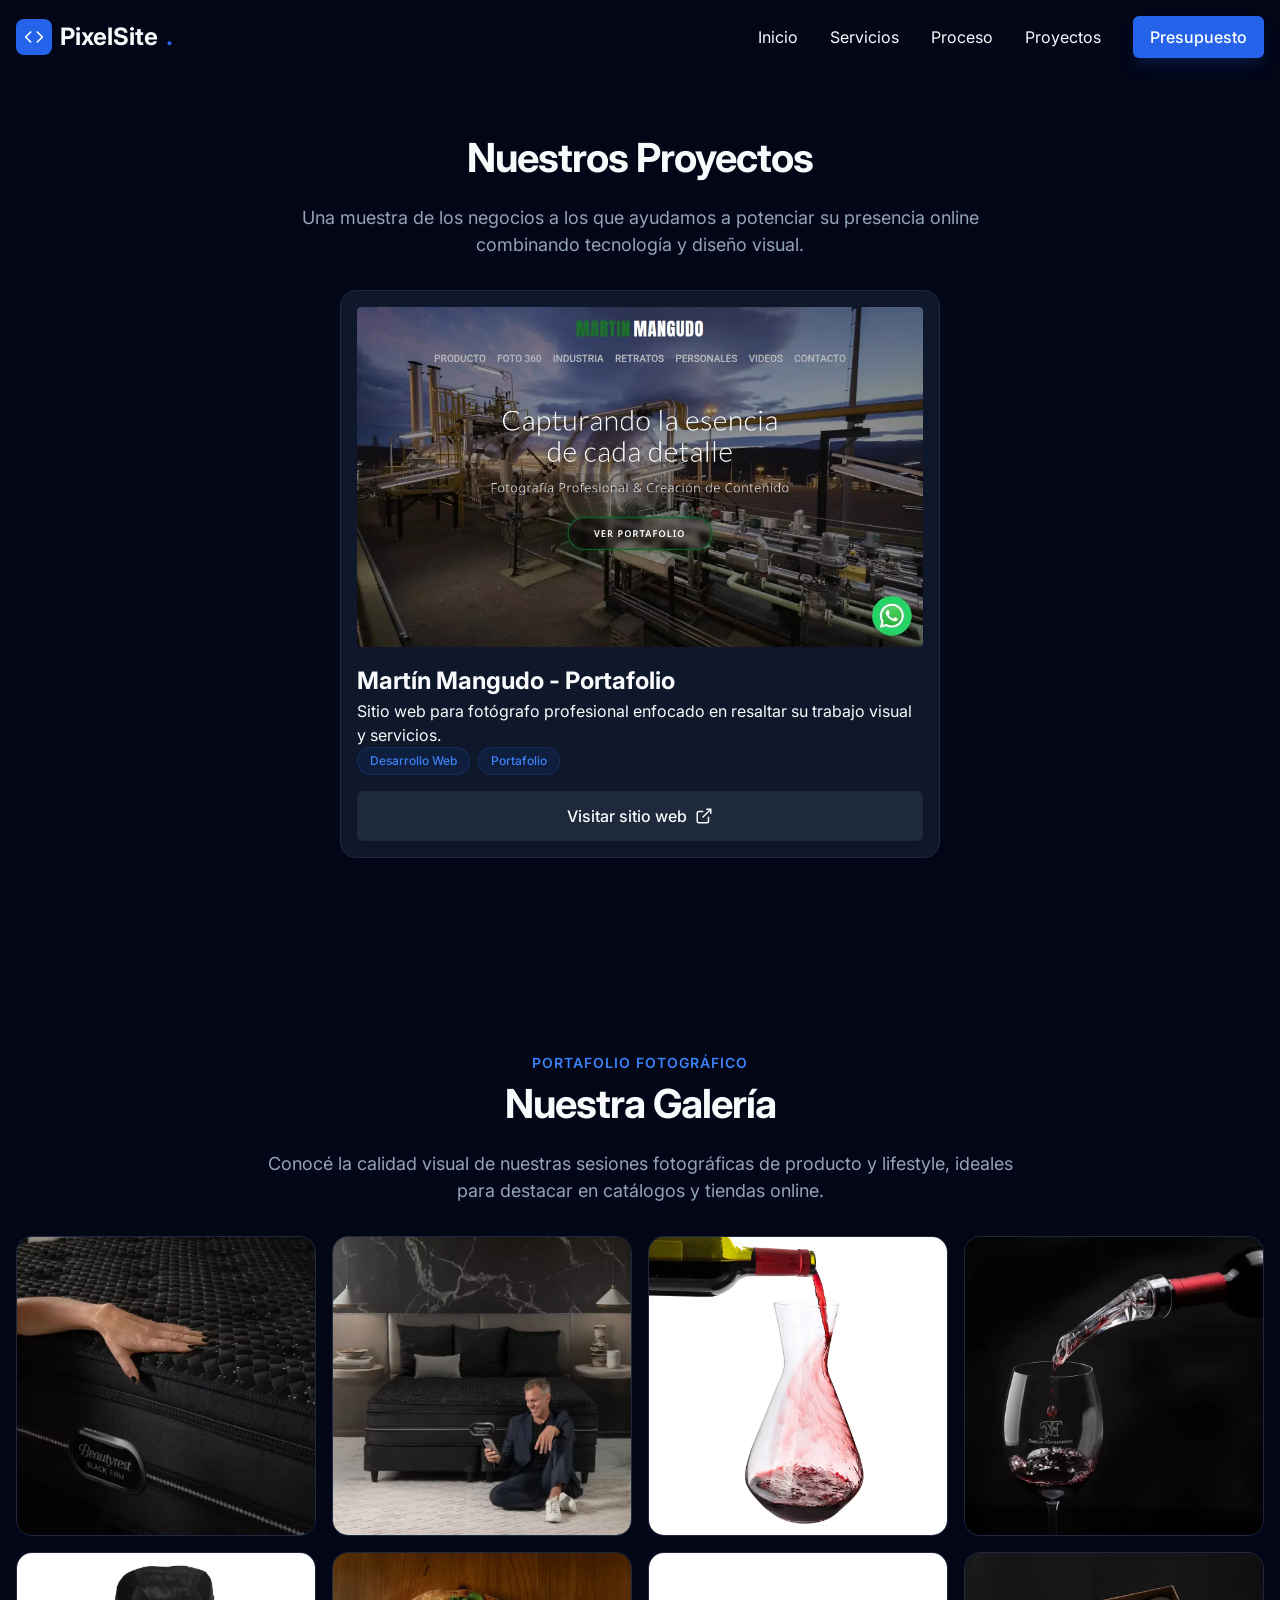
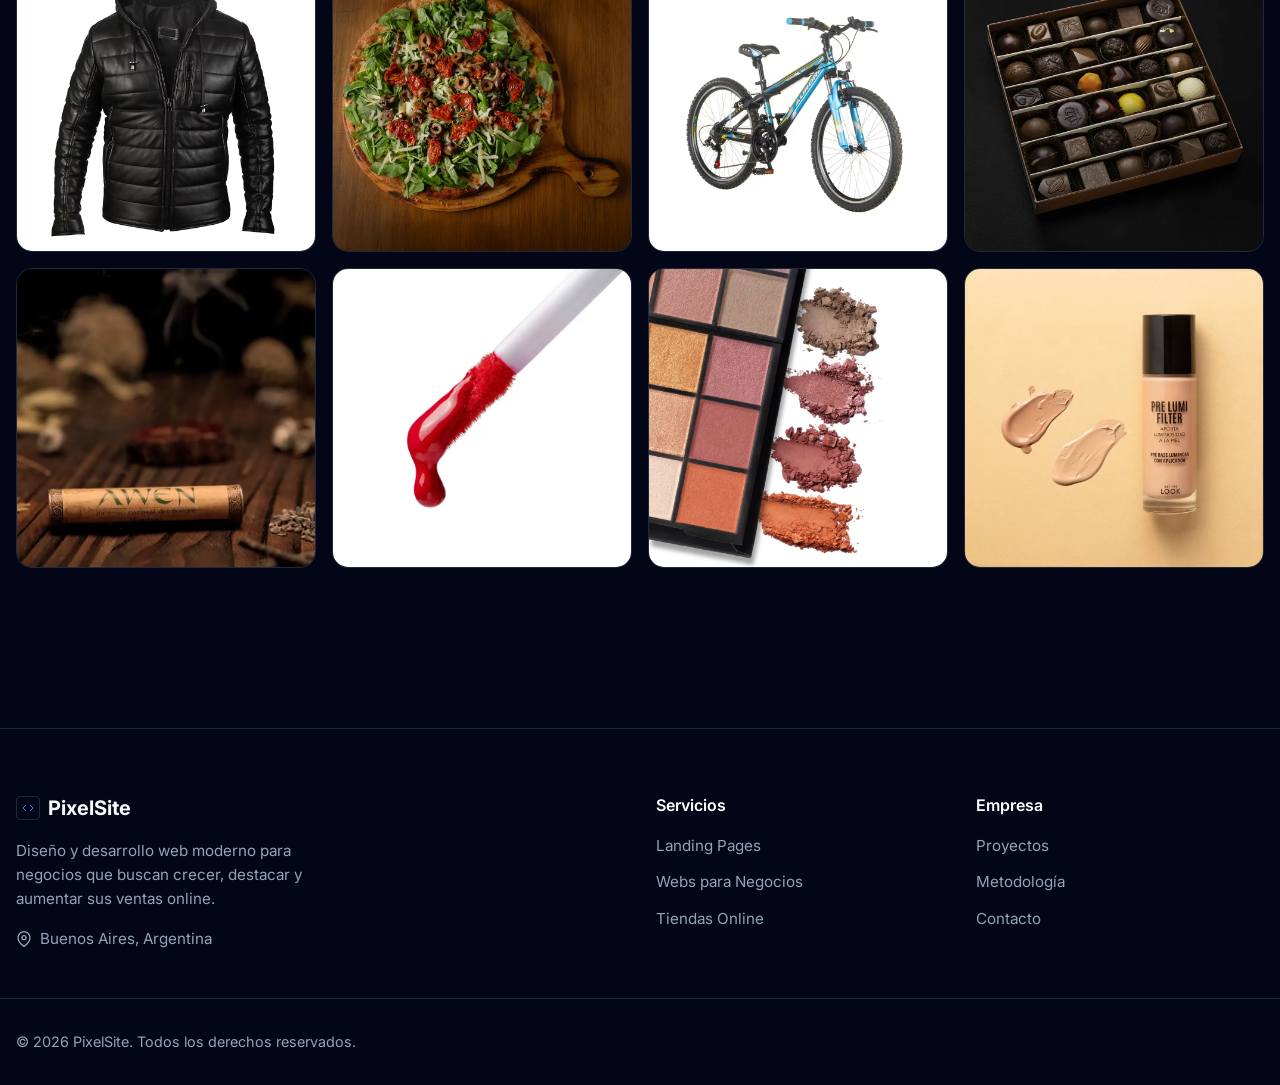
<file: projects/index.html>
<!DOCTYPE html>
<html lang="es">
<head>
    <meta charset="UTF-8">
    <meta name="viewport" content="width=device-width, initial-scale=1.0">
    <title>Proyectos y Portafolio Web | PixelSite</title>
    <meta name="description" content="Explorá nuestro catálogo de proyectos web, landing pages y tiendas online creadas con tecnología moderna, diseño responsivo y fotografía profesional.">
    <meta name="keywords" content="desarrollo web, diseño web, portafolio, tiendas online, landing pages, fotografía de producto, PixelSite">
    <meta name="author" content="PixelSite">
    <link rel="canonical" href="https://pixelsite.com.ar/projects/">
    
    <!-- Open Graph / Facebook / WhatsApp -->
    <meta property="og:type" content="website">
    <meta property="og:url" content="https://pixelsite.com.ar/projects/">
    <meta property="og:title" content="Proyectos y Portafolio Web | PixelSite">
    <meta property="og:description" content="Explorá nuestro catálogo de proyectos web, landing pages y tiendas online creadas con tecnología moderna, diseño responsivo y fotografía profesional.">
    <meta property="og:image" content="https://pixelsite.com.ar/assets/icons/twitter.webp">

    <!-- Twitter -->
    <meta name="twitter:card" content="summary_large_image">
    <meta name="twitter:url" content="https://pixelsite.com.ar/projects/">
    <meta name="twitter:title" content="Proyectos y Portafolio Web | PixelSite">
    <meta name="twitter:description" content="Explorá nuestro catálogo de proyectos web, landing pages y tiendas online creadas con tecnología moderna, diseño responsivo y fotografía profesional.">
    <meta name="twitter:image" content="https://pixelsite.com.ar/assets/icons/twitter.webp">
    
    <!-- SEO Móvil -->
    <link rel="apple-touch-icon" href="../assets/icons/favicon.webp">

    <!-- Favicon -->
    <link rel="icon" type="image/webp" href="../assets/icons/favicon.webp">

    <!-- Fuentes -->
    <link rel="preconnect" href="https://fonts.googleapis.com">
    <link rel="preconnect" href="https://fonts.gstatic.com" crossorigin>
    <link rel="stylesheet" href="https://fonts.googleapis.com/css2?family=Inter:wght@400;500;600;700&display=swap" media="print" onload="this.media='all'">
    <noscript><link rel="stylesheet" href="https://fonts.googleapis.com/css2?family=Inter:wght@400;500;600;700&display=swap"></noscript>
    
    <!-- CSS (Subimos un nivel con ../ para buscar los estilos) -->
    <link rel="stylesheet" href="../css/styles.css?v=1">
    
    <!-- Scripts -->
    <script defer src="../js/main.js?v=2"></script>
    <script defer src="../js/observer.js?v=2"></script>
    <script defer src="../js/gallery.js?v=2"></script>
</head>
<body>
    <!-- Navbar -->
    <header class="navbar" id="navbar">
        <div class="container nav-container">
            <a href="/" class="logo flex items-center gap-2" style="font-weight: 700; color: var(--text-main); text-decoration: none; font-size: 1.5rem;">
                <div style="width: 2.25rem; height: 2.25rem; background: var(--accent-blue); border-radius: 0.5rem; display: flex; align-items: center; justify-content: center;">
                    <svg width="20" height="20" viewBox="0 0 24 24" fill="none" stroke="white" stroke-width="2" stroke-linecap="round" stroke-linejoin="round"><polyline points="16 18 22 12 16 6"></polyline><polyline points="8 6 2 12 8 18"></polyline></svg>
                </div>
                PixelSite<span style="color: var(--accent-blue);">.</span>
            </a>
            <nav class="nav-links" id="nav-links">
                <a href="/#inicio">Inicio</a>
                <a href="/#beneficios">Servicios</a>
                <a href="/#proceso">Proceso</a>
                <a href="/projects/" style="color: var(--text-main);">Proyectos</a>
                <a href="/contact/" class="btn btn-primary" style="padding: 0.5rem 1rem;">Presupuesto</a>
            </nav>
            <button class="menu-toggle" id="menu-toggle" aria-label="Abrir menú">
                <span class="hamburger">☰</span>
            </button>
        </div>
    </header>

    <main>
        <section class="section" style="padding-top: 8rem;">
            <div class="container">
                <div class="section-header fade-up" style="text-align: center;">
                    <h1>Nuestros Proyectos</h1>
                    <p style="margin: 0 auto;">Una muestra de los negocios a los que ayudamos a potenciar su presencia online combinando tecnología y diseño visual.</p>
                </div>
                
                <!-- Catálogo completo -->
                <div class="fade-up" style="display: flex; flex-wrap: wrap; justify-content: center; gap: var(--spacing-lg);">
                    <!-- Copias las tarjetas (project-card) que hicimos en el index.html principal aquí, puedes agregar más -->
                    <div class="card project-card" style="flex: 1 1 350px; max-width: 600px;">
                        <div class="project-image">
                            <img src="../assets/images/tincho.webp" alt="Martín Mangudo Portafolio" style="width: 100%; height: 100%; object-fit: cover; border-radius: 4px;">
                        </div>
                        <div class="project-content">
                            <h3 style="font-size:1.5rem;">Martín Mangudo - Portafolio</h3>
                            <p class="project-desc">Sitio web para fotógrafo profesional enfocado en resaltar su trabajo visual y servicios.</p>
                            <div class="project-tags">
                                <span class="tag">Desarrollo Web</span>
                                <span class="tag">Portafolio</span>
                            </div>
                            <a href="https://martin.nehemi.online/" target="_blank" rel="noopener noreferrer" class="btn btn-secondary w-full" style="margin-top: 1rem; display: flex; gap: 0.5rem; justify-content: center;">Visitar sitio web <svg width="18" height="18" viewBox="0 0 24 24" fill="none" stroke="currentColor" stroke-width="2"><path d="M18 13v6a2 2 0 0 1-2 2H5a2 2 0 0 1-2-2V8a2 2 0 0 1 2-2h6"></path><polyline points="15 3 21 3 21 9"></polyline><line x1="10" y1="14" x2="21" y2="3"></line></svg></a>
                        </div>
                    </div>
                </div>
            </div>
        </section>

        <!-- Sección Galería Fotográfica -->
        <section id="galeria" class="section">
            <div class="container">
                <div class="section-header fade-up">
                    <span style="color: var(--accent-blue-hover); font-size:0.875rem; text-transform:uppercase; letter-spacing:1px; font-weight:600;">Portafolio Fotográfico</span>
                    <h2>Nuestra Galería</h2>
                    <p>Conocé la calidad visual de nuestras sesiones fotográficas de producto y lifestyle, ideales para destacar en catálogos y tiendas online.</p>
                </div>
                <div class="gallery-grid fade-up">
                    <div class="gallery-item" data-src="../assets/gallery/_P5A0866.webp">
                        <img src="../assets/gallery/_P5A0866.webp" alt="Fotografía de producto" loading="lazy">
                    </div>
                    <div class="gallery-item" data-src="../assets/gallery/_P5A0877.webp">
                        <img src="../assets/gallery/_P5A0877.webp" alt="Fotografía de producto" loading="lazy">
                    </div>
                    <div class="gallery-item" data-src="../assets/gallery/_P5A3036%20copia.webp">
                        <img src="../assets/gallery/_P5A3036%20copia.webp" alt="Fotografía de producto" loading="lazy">
                    </div>
                    <div class="gallery-item" data-src="../assets/gallery/_P5A3375.webp">
                        <img src="../assets/gallery/_P5A3375.webp" alt="Fotografía de producto" loading="lazy">
                    </div>
                    <div class="gallery-item" data-src="../assets/gallery/_P5A5740%20copia.webp">
                        <img src="../assets/gallery/_P5A5740%20copia.webp" alt="Fotografía de producto" loading="lazy">
                    </div>
                    <div class="gallery-item" data-src="../assets/gallery/_P5A6572.webp">
                        <img src="../assets/gallery/_P5A6572.webp" alt="Fotografía de producto" loading="lazy">
                    </div>
                    <div class="gallery-item" data-src="../assets/gallery/2P5A3080%20copia.webp">
                        <img src="../assets/gallery/2P5A3080%20copia.webp" alt="Fotografía de producto" loading="lazy">
                    </div>
                    <div class="gallery-item" data-src="../assets/gallery/2P5A6050-Editar.webp">
                        <img src="../assets/gallery/2P5A6050-Editar.webp" alt="Fotografía de producto" loading="lazy">
                    </div>
                    <div class="gallery-item" data-src="../assets/gallery/2P5A8290.webp">
                        <img src="../assets/gallery/2P5A8290.webp" alt="Fotografía de producto" loading="lazy">
                    </div>
                    <div class="gallery-item" data-src="../assets/gallery/LABIAL%20ULTRA%20MATTE%20NEW%20DARK%20PINK%20-%20GTL%20%20233529%207799054059326%20B.webp">
                        <img src="../assets/gallery/LABIAL%20ULTRA%20MATTE%20NEW%20DARK%20PINK%20-%20GTL%20%20233529%207799054059326%20B.webp" alt="Fotografía de producto labial" loading="lazy">
                    </div>
                    <div class="gallery-item" data-src="../assets/gallery/PALETA%20DE%20SOMBRAS%20PRO%20MASTER%20GTL%20%20232215%207799054056851.webp">
                        <img src="../assets/gallery/PALETA%20DE%20SOMBRAS%20PRO%20MASTER%20GTL%20%20232215%207799054056851.webp" alt="Fotografía de paleta de sombras" loading="lazy">
                    </div>
                    <div class="gallery-item" data-src="../assets/gallery/PRE%20LUMI%20FILTER%2002%20%20LUMINIZER%20GTL%20241505%207799054073728%20%20C.webp">
                        <img src="../assets/gallery/PRE%20LUMI%20FILTER%2002%20%20LUMINIZER%20GTL%20241505%207799054073728%20%20C.webp" alt="Fotografía luminizer" loading="lazy">
                    </div>
                </div>
            </div>
        </section>
    </main>

    <!-- Footer -->
    <footer style="padding: 4rem 0 2rem 0; background: var(--bg-main); border-top: 1px solid var(--bg-surface-light); margin-top: 4rem;">
        <div class="container grid" style="grid-template-columns: repeat(auto-fit, minmax(200px, 1fr)); margin-bottom: 3rem;">
            <div style="grid-column: span 2;">
                <div class="flex items-center gap-2" style="font-weight: bold; font-size: 1.25rem; margin-bottom: 1rem;">
                    <div style="width: 1.5rem; height: 1.5rem; border: 1px solid var(--bg-surface-light); border-radius: 4px; display: flex; align-items: center; justify-content: center;">
                        <svg width="12" height="12" viewBox="0 0 24 24" fill="none" stroke="var(--accent-blue-hover)" stroke-width="2"><polyline points="16 18 22 12 16 6"></polyline><polyline points="8 6 2 12 8 18"></polyline></svg>
                    </div>
                    PixelSite
                </div>
                <p style="color: var(--text-secondary); max-width: 300px; font-size: 0.95rem; line-height: 1.6;">Diseño y desarrollo web moderno para negocios que buscan crecer, destacar y aumentar sus ventas online.</p>
                <div style="display: flex; align-items: center; gap: 0.5rem; color: var(--text-secondary); margin-top: 1rem; font-size: 0.95rem;">
                    <svg width="16" height="16" viewBox="0 0 24 24" fill="none" stroke="currentColor" stroke-width="2" stroke-linecap="round" stroke-linejoin="round"><path d="M21 10c0 7-9 13-9 13s-9-6-9-13a9 9 0 0 1 18 0z"></path><circle cx="12" cy="10" r="3"></circle></svg>
                    Buenos Aires, Argentina
                </div>
            </div>
            <div>
                <h2 style="color: white; font-weight: 600; margin-bottom: 1rem; font-size: 1rem;">Servicios</h2>
                <ul style="list-style: none; padding: 0; display: flex; flex-direction: column; gap: 0.75rem;">
                    <li><a href="/#servicios" style="color: var(--text-secondary); text-decoration: none; font-size: 0.95rem;">Landing Pages</a></li>
                    <li><a href="/#servicios" style="color: var(--text-secondary); text-decoration: none; font-size: 0.95rem;">Webs para Negocios</a></li>
                    <li><a href="/#servicios" style="color: var(--text-secondary); text-decoration: none; font-size: 0.95rem;">Tiendas Online</a></li>
                </ul>
            </div>
            <div>
                <h2 style="color: white; font-weight: 600; margin-bottom: 1rem; font-size: 1rem;">Empresa</h2>
                <ul style="list-style: none; padding: 0; display: flex; flex-direction: column; gap: 0.75rem;">
                    <li><a href="/projects/" style="color: var(--text-secondary); text-decoration: none; font-size: 0.95rem;">Proyectos</a></li>
                    <li><a href="/#proceso" style="color: var(--text-secondary); text-decoration: none; font-size: 0.95rem;">Metodología</a></li>
                    <li><a href="/contact/" style="color: var(--text-secondary); text-decoration: none; font-size: 0.95rem;">Contacto</a></li>
                </ul>
            </div>
        </div>
        <div class="container flex" style="justify-content: space-between; align-items: center; padding-top: 2rem; border-top: 1px solid var(--bg-surface-light); flex-wrap: wrap; gap: 1rem;">
            <div style="color: var(--text-secondary); font-size: 0.9rem;">
                <p>&copy; 2026 PixelSite. Todos los derechos reservados.</p>
            </div>
        </div>
    </footer>
</body>
</html>
</file>
<file: css/styles.css>
/* ==========================================================================
   1. RESET (reset.css)
   ========================================================================== */
*, *::before, *::after {
    box-sizing: border-box;
}
* {
    margin: 0;
    padding: 0;
}
html:focus-within {
    scroll-behavior: smooth;
}
body {
    min-height: 100vh;
    text-rendering: optimizeSpeed;
    line-height: 1.5;
}
img, picture, svg {
    max-width: 100%;
    display: block;
}
input, button, textarea, select {
    font: inherit;
}
@media (prefers-reduced-motion: reduce) {
    html:focus-within { scroll-behavior: auto; }
}

/* ==========================================================================
   2. VARIABLES (variables.css)
   ========================================================================== */
:root {
    /* Paleta de Colores Oscura */
    --bg-main: #020617;         /* slate-950 */
    --bg-surface: #0f172a;      /* slate-900 */
    --bg-surface-light: #1e293b;/* slate-800 */
    --accent-blue: #2563eb;     /* blue-600 */
    --accent-blue-hover: #3b82f6;/* blue-500 */
    --accent-green: #16a34a;    /* green-600 para WhatsApp */
    
    /* Tipografía y Texto */
    --text-main: #f8fafc;       /* slate-50 */
    --text-secondary: #94a3b8;  /* slate-400 */
    --font-family: 'Inter', system-ui, sans-serif;
    
    /* Espaciado Modular */
    --container-max: 1280px;
    --spacing-sm: 0.5rem;
    --spacing-md: 1rem;
    --spacing-lg: 2rem;
    --spacing-xl: 6rem;
    
    --transition-fast: 0.2s ease;
    --transition-normal: 0.3s ease;
    --transition-slow: 0.7s ease-out;
}

/* ==========================================================================
   3. LAYOUT (layout.css)
   ========================================================================== */
.container {
    max-width: var(--container-max);
    margin: 0 auto;
    padding: 0 var(--spacing-md);
}
.section {
    padding: var(--spacing-xl) 0;
}
.section-header {
    text-align: center;
    max-width: 768px;
    margin: 0 auto var(--spacing-lg) auto;
}
.section-header h1,
.section-header h2 {
    font-size: 2.5rem;
    margin-bottom: var(--spacing-md);
    color: var(--text-main);
    letter-spacing: -0.025em;
}
.section-header p {
    color: var(--text-secondary);
    font-size: 1.125rem;
}
.bg-surface {
    background-color: rgba(15, 23, 42, 0.5); /* slate-900 con opacidad */
    border-top: 1px solid var(--bg-surface-light);
    border-bottom: 1px solid var(--bg-surface-light);
}
.grid {
    display: grid !important;
    gap: var(--spacing-lg);
}
.align-center {
    align-items: center;
}
@media (min-width: 768px) {
    .grid-2 { grid-template-columns: repeat(2, 1fr); }
    .grid-3 { grid-template-columns: repeat(3, 1fr); }
    .section { padding: var(--spacing-xl) 0; }
}

/* ==========================================================================
   4. COMPONENTS (components.css)
   ========================================================================== */
.btn {
    display: inline-flex;
    align-items: center;
    justify-content: center;
    padding: 0.75rem 1.5rem;
    border-radius: 6px;
    font-weight: 500;
    text-decoration: none;
    transition: all var(--transition-fast);
    cursor: pointer;
    box-shadow: 0 4px 6px -1px rgba(0, 0, 0, 0.1);
}
.btn-primary {
    background-color: var(--accent-blue);
    color: #ffffff;
    border: 1px solid transparent;
    box-shadow: 0 10px 15px -3px rgba(37, 99, 235, 0.2);
}
.btn-primary:hover {
    background-color: var(--accent-blue-hover);
}
.btn-secondary {
    background-color: var(--bg-surface-light);
    color: var(--text-main);
    border: 1px solid transparent;
}
.btn-secondary:hover {
    background-color: #334155; /* slate-700 */
}
.btn-whatsapp {
    background-color: var(--accent-green);
    color: #ffffff;
    border: 1px solid transparent;
    box-shadow: 0 10px 15px -3px rgba(22, 163, 74, 0.2);
}
.btn-whatsapp:hover {
    background-color: #15803d;
}
.card {
    background-color: var(--bg-surface);
    border: 1px solid var(--bg-surface-light);
    border-radius: 1rem;
    padding: var(--spacing-lg);
    transition: all var(--transition-normal);
    position: relative;
    overflow: hidden;
}
.card:hover {
    border-color: var(--accent-blue-hover);
    box-shadow: 0 10px 30px -10px rgba(37, 99, 235, 0.1);
}
.card-icon {
    width: 3rem;
    height: 3rem;
    background-color: rgba(37, 99, 235, 0.1);
    border-radius: 0.5rem;
    display: flex;
    align-items: center;
    justify-content: center;
    color: var(--accent-blue-hover);
    margin-bottom: var(--spacing-md);
}
.process-timeline {
    display: grid !important;
    gap: var(--spacing-md);
}
@media (min-width: 768px) {
    .process-timeline { grid-template-columns: repeat(4, 1fr); }
}
.process-step {
    padding: var(--spacing-md);
    border-left: 2px solid var(--bg-surface-light);
}
@media (min-width: 768px) {
    .process-step {
        border-left: none;
        border-top: 2px solid var(--bg-surface-light);
    }
}
.step-number {
    width: 3rem;
    height: 3rem;
    background-color: var(--bg-surface);
    border: 2px solid var(--accent-blue);
    color: var(--accent-blue-hover);
    border-radius: 50%;
    display: flex;
    align-items: center;
    justify-content: center;
    font-weight: bold;
    box-shadow: 0 0 15px rgba(59, 130, 246, 0.3);
}
.faq-question {
    width: 100%;
    display: flex;
    justify-content: space-between;
    padding: var(--spacing-md) 0;
    background: transparent;
    border: none;
    color: var(--text-main);
    font-size: 1.05rem;
    cursor: pointer;
    text-align: left;
}
.faq-question svg {
    transition: transform var(--transition-normal);
}
.faq-question[aria-expanded="true"] svg {
    transform: rotate(180deg);
}
.faq-item {
    background-color: rgba(15, 23, 42, 0.5);
    border: 1px solid var(--bg-surface-light);
    border-radius: 0.75rem;
    margin-bottom: 1rem;
    padding: 0 var(--spacing-md);
}
.faq-answer {
    display: grid;
    grid-template-rows: 0fr;
    transition: grid-template-rows var(--transition-normal);
}
.faq-question[aria-expanded="true"] + .faq-answer {
    grid-template-rows: 1fr;
}
.faq-answer p {
    min-height: 0;
    overflow: hidden;
    color: var(--text-secondary);
    margin: 0;
    padding-bottom: 0;
    line-height: 1.6;
    transition: padding-bottom var(--transition-normal);
}
.faq-question[aria-expanded="true"] + .faq-answer p {
    padding-bottom: var(--spacing-md);
}
.contact-form input, .contact-form textarea {
    width: 100%;
    padding: 0.75rem;
    background-color: var(--bg-surface);
    border: 1px solid var(--bg-surface-light);
    border-radius: 0.5rem;
    color: var(--text-main);
}

/* Tarjetas de Proyectos Destacados */
.project-card {
    padding: var(--spacing-md);
    display: flex;
    flex-direction: column;
    gap: var(--spacing-md);
}
.project-image {
    width: 100%;
    aspect-ratio: 5 / 3;
    overflow: hidden;
    border-radius: 4px;
}
.project-tags {
    display: flex;
    flex-wrap: wrap;
    gap: var(--spacing-sm);
    margin-bottom: var(--spacing-md);
}
.tag {
    background-color: rgba(37, 99, 235, 0.1);
    border: 1px solid rgba(37, 99, 235, 0.2);
    padding: 0.25rem 0.75rem;
    border-radius: 9999px;
    font-size: 0.75rem;
    font-weight: 500;
    color: var(--accent-blue-hover);
}
.badge {
    display: inline-flex;
    align-items: center;
    gap: 0.5rem;
    padding: 0.375rem 0.75rem;
    border-radius: 9999px;
    background-color: rgba(37, 99, 235, 0.1);
    border: 1px solid rgba(37, 99, 235, 0.2);
    color: var(--accent-blue-hover);
    font-size: 0.875rem;
    font-weight: 500;
    margin-bottom: 1.5rem;
}

/* Hero Section */
.hero {
    position: relative;
    overflow: hidden;
    min-height: 100svh;
    display: flex;
    align-items: center;
    padding-top: 7rem;
    padding-bottom: 6rem;
}

.hero-title {
    font-size: clamp(2.25rem, 5vw + 1rem, 3.5rem);
    line-height: 1.1;
    margin-bottom: 1.5rem;
    letter-spacing: -0.025em;
    font-weight: 700;
}

.hero-description {
    color: var(--text-secondary);
    margin-bottom: 2.5rem;
    font-size: clamp(1.05rem, 2vw + 0.5rem, 1.25rem);
    line-height: 1.6;
}

@media (max-width: 768px) {
    .hero {
        min-height: auto;
        padding-top: 7rem;
        padding-bottom: 4rem;
    }
    .hero-description {
        margin-bottom: 2rem;
    }
    .scroll-indicator {
        display: none !important;
    }
}

/* Estilos personalizados para la barra de desplazamiento (Scrollbar) */
html {
    scrollbar-width: thin;
    scrollbar-color: var(--bg-surface-light) var(--bg-main);
}

::-webkit-scrollbar {
    width: 8px;
    height: 8px;
}
::-webkit-scrollbar-track {
    background: var(--bg-main);
}
::-webkit-scrollbar-thumb {
    background: var(--bg-surface-light);
    border-radius: 4px;
}
::-webkit-scrollbar-thumb:hover {
    background: var(--accent-blue-hover);
}

/* Estilos de la Galería Fotográfica */
.gallery-grid {
    display: grid;
    gap: 1rem;
    grid-template-columns: repeat(2, 1fr);
}
@media (min-width: 768px) {
    .gallery-grid {
        grid-template-columns: repeat(3, 1fr);
    }
}
@media (min-width: 1024px) {
    .gallery-grid {
        grid-template-columns: repeat(4, 1fr);
    }
}
.gallery-item {
    aspect-ratio: 1 / 1;
    overflow: hidden;
    border-radius: 1rem;
    width: 100%;
    cursor: pointer;
    position: relative;
    border: 1px solid var(--bg-surface-light);
    background-color: var(--bg-surface);
}
.gallery-item img {
    position: absolute;
    top: 0;
    left: 0;
    display: block;
    width: 100%;
    height: 100%;
    object-fit: cover;
    transition: transform var(--transition-normal);
}
.gallery-item:hover img {
    transform: scale(1.05);
}

/* Estilos del Modal (Lightbox) */
.lightbox {
    position: fixed;
    top: 0;
    left: 0;
    width: 100%;
    height: 100%;
    background: rgba(2, 6, 23, 0.95);
    z-index: 1000;
    display: flex;
    align-items: center;
    justify-content: center;
    opacity: 0;
    pointer-events: none;
    transition: opacity var(--transition-fast);
}
.lightbox.active {
    opacity: 1;
    pointer-events: all;
}
.lightbox-content {
    position: relative;
    max-width: 100vw;
    max-height: 100vh;
    padding: 1rem;
    display: flex;
    align-items: center;
    justify-content: center;
}
.lightbox-content img {
    max-width: 100%;
    max-height: 90vh;
    border-radius: 0.5rem;
    object-fit: contain;
    user-select: none;
    box-shadow: 0 25px 50px -12px rgba(0, 0, 0, 0.5);
}
.lightbox-close {
    position: absolute;
    top: 2rem;
    right: 2rem;
    background: rgba(15, 23, 42, 0.8);
    border: 1px solid rgba(255, 255, 255, 0.1);
    color: white;
    width: 2.5rem;
    height: 2.5rem;
    border-radius: 50%;
    cursor: pointer;
    display: flex;
    align-items: center;
    justify-content: center;
    padding: 0;
    z-index: 10;
    transition: background 0.2s;
}
.lightbox-close:hover {
    background: var(--accent-blue);
}
.lightbox-prev, .lightbox-next {
    position: absolute;
    top: 50%;
    transform: translateY(-50%);
    background: rgba(15, 23, 42, 0.8);
    border: 1px solid rgba(255, 255, 255, 0.1);
    color: white;
    width: 3rem;
    height: 3rem;
    border-radius: 50%;
    display: flex;
    align-items: center;
    justify-content: center;
    cursor: pointer;
    transition: background 0.2s;
    z-index: 10;
}
.lightbox-prev:hover, .lightbox-next:hover {
    background: var(--accent-blue);
}
.lightbox-prev { left: 2rem; }
.lightbox-next { right: 2rem; }
@media (max-width: 768px) {
    .lightbox-prev, .lightbox-next {
        width: 2.5rem;
        height: 2.5rem;
    }
    .lightbox-close {
        top: 1rem;
        right: 1rem;
    }
    .lightbox-prev { left: 1rem; }
    .lightbox-next { right: 1rem; }
}

/* Animación para el menú móvil y botón hamburguesa */
.hamburger {
    display: inline-block;
    transition: transform 0.3s ease;
}

@keyframes mobileMenuFadeIn {
    from {
        opacity: 0;
        transform: translateY(-10px);
    }
    to {
        opacity: 1;
        transform: translateY(0);
    }
}

@media (max-width: 768px) {
    .nav-links.active {
        animation: mobileMenuFadeIn 0.3s ease forwards;
        transform-origin: top center;
    }
}

/* ==========================================================================
   5. MAIN (main.css)
   ========================================================================== */
body {
    background-color: var(--bg-main);
    color: var(--text-main);
    font-family: var(--font-family);
}
.navbar {
    position: fixed;
    top: 0;
    width: 100%;
    z-index: 1000;
    background: transparent;
    padding: var(--spacing-md) 0;
    transition: background-color var(--transition-normal), padding var(--transition-normal);
}
.navbar.scrolled {
    background: rgba(2, 6, 23, 0.85);
    backdrop-filter: blur(12px);
    border-bottom: 1px solid var(--bg-surface-light);
    padding: var(--spacing-sm) 0;
}
.nav-container {
    display: flex;
    justify-content: space-between;
    align-items: center;
}
.menu-toggle {
    background: none;
    border: none;
    color: var(--text-main);
    font-size: 1.5rem;
    cursor: pointer;
    display: block;
    margin-right: 1rem;
}
.nav-links {
    display: none;
    flex-direction: column;
    position: absolute;
    top: 100%;
    left: 0;
    width: 100%;
    background-color: var(--bg-surface);
    padding: var(--spacing-lg) var(--spacing-md);
    gap: var(--spacing-md);
    border-bottom: 1px solid var(--bg-surface-light);
}
.nav-links.active {
    display: flex;
}
@media (min-width: 768px) {
    .menu-toggle {
        display: none;
    }
    .nav-links {
        display: flex;
        flex-direction: row;
        align-items: center;
        position: static;
        width: auto;
        background-color: transparent;
        padding: 0;
        border-bottom: none;
        gap: var(--spacing-lg);
    }
}
.nav-links a:not(.btn) {
    color: var(--text-main);
    text-decoration: none;
    transition: color var(--transition-fast);
}
.nav-links a:not(.btn):hover {
    color: var(--accent-blue-hover);
}
.fade-up {
    opacity: 0;
    transform: translateY(20px);
    transition: opacity 0.6s ease-out, transform 0.6s ease-out;
}
.fade-in {
    opacity: 0;
    transition: opacity 0.8s ease-out;
}
.fade-up.visible, .fade-in.visible {
    opacity: 1;
    transform: translateY(0);
}

/* Utilidades estéticas */
.text-gradient {
    color: transparent;
    background-clip: text;
    -webkit-background-clip: text;
    background-image: linear-gradient(to right, #60a5fa, #2563eb);
}
.text-transparent { color: transparent; }
.flex { display: flex; }
.items-center { align-items: center; }
.gap-2 { gap: 0.5rem; }
.w-full { width: 100%; }

/* Animaciones TechVisual */
.animate-pulse {
    animation: pulse 2s cubic-bezier(0.4, 0, 0.6, 1) infinite;
}
.animate-float {
    animation: float 6s ease-in-out infinite;
}
.animate-bounce {
    animation: bounce 2.5s infinite ease-in-out;
}
@keyframes pulse {
    0%, 100% { opacity: 1; }
    50% { opacity: .5; }
}
@keyframes float {
    0%, 100% { transform: translateY(0); }
    50% { transform: translateY(-10px); }
}
@keyframes bounce {
    0%, 100% { transform: translateY(0); }
    50% { transform: translateY(10px); }
}

/* Composición Visual */
.tech-visual {
    position: relative;
    width: 100%;
    aspect-ratio: 1 / 1;
    background: rgba(15, 23, 42, 0.5);
    border: 1px solid var(--bg-surface-light);
    border-radius: 1rem;
    box-shadow: 0 25px 50px -12px rgba(0, 0, 0, 0.5);
    overflow: hidden;
    display: flex;
    flex-direction: column;
}
.tech-header {
    height: 2.5rem;
    background: var(--bg-surface);
    border-bottom: 1px solid var(--bg-surface-light);
    display: flex;
    align-items: center;
    padding: 0 1rem;
    gap: 0.5rem;
}

/* ==========================================================================
   MEJORAS DE ANIMACIÓN Y EXPERIENCIA VISUAL
   ========================================================================== */

/* Prevenir que los contenedores padre oculten los hijos para permitir animarlos de a uno */
.grid.fade-up,
.gallery-grid.fade-up,
.process-timeline.fade-up,
#servicios .fade-up,
.fade-up:has(.card),
.fade-up:has(.project-card),
.fade-up:has(.faq-item) {
    opacity: 1 !important;
    transform: none !important;
    transition: none !important;
}

/* --- HERO SECTION --- */
/* Movimiento sutil de fondo */
.hero > div:first-child {
    animation: subtlePan 20s ease-in-out infinite alternate;
    will-change: transform;
}
@keyframes subtlePan {
    0% { transform: scale(1.2) translate(-2%, -2%); }
    100% { transform: scale(1.2) translate(2%, 2%); }
}
/* Staggered Content */
.hero-content > * {
    opacity: 0;
    transform: translateY(20px);
}
.hero-content.visible > * {
    animation: fadeUpStagger 0.8s cubic-bezier(0.16, 1, 0.3, 1) forwards;
}
.hero-content.visible > *:nth-child(1) { animation-delay: 0.1s; }
.hero-content.visible > *:nth-child(2) { animation-delay: 0.25s; }
.hero-content.visible > *:nth-child(3) { animation-delay: 0.4s; }
.hero-content.visible > *:nth-child(4) { animation-delay: 0.55s; }
@keyframes fadeUpStagger {
    to { opacity: 1; transform: translateY(0); }
}

/* --- 1. BENEFICIOS (Reveal Mask) --- */
#beneficios .card {
    opacity: 0;
    transform: translateY(50px) scale(0.95);
    transform-origin: top center;
    transition: transform 0.8s cubic-bezier(0.16, 1, 0.3, 1) var(--stagger-delay, 0s), 
                opacity 0.8s ease var(--stagger-delay, 0s), 
                box-shadow 0.3s ease, border-color 0.3s ease;
}
#beneficios .card.visible {
    opacity: 1;
    transform: translateY(0) scale(1);
}

/* --- 2. SERVICIOS (Alternancia L/R y Microinteracciones) --- */
#servicios .card {
    opacity: 0;
    transition: transform 0.8s cubic-bezier(0.16, 1, 0.3, 1) var(--stagger-delay, 0s), 
                opacity 0.8s ease var(--stagger-delay, 0s), 
                box-shadow 0.3s ease, border-color 0.3s ease;
}
#servicios .card:nth-child(odd) { transform: translateX(-40px); }
#servicios .card:nth-child(even) { transform: translateX(40px); }
#servicios .card.visible {
    opacity: 1;
    transform: translateX(0);
}
#servicios .card:hover { transform: translateY(-5px) scale(1.02); }
/* Animación del Ícono */
#servicios .card .card-icon {
    transform: scale(0.5) rotate(-15deg);
    opacity: 0;
    transition: all 0.6s cubic-bezier(0.34, 1.56, 0.64, 1);
}
#servicios .card.visible .card-icon {
    transform: scale(1) rotate(0);
    opacity: 1;
    transition-delay: calc(var(--stagger-delay, 0s) + 0.2s);
}

/* --- 3. PROCESO (Secuencial y Línea de Progreso) --- */
.process-step {
    opacity: 0;
    transform: translateY(20px);
    transition: opacity 0.6s ease-out var(--stagger-delay, 0s), 
                transform 0.6s ease-out var(--stagger-delay, 0s), 
                border-color 0.8s ease calc(var(--stagger-delay, 0s) + 0.3s);
}
.process-step.visible {
    opacity: 1;
    transform: translateY(0);
}
@media (min-width: 768px) {
    .process-step { border-top-color: transparent !important; }
    .process-step.visible { border-top-color: var(--accent-blue) !important; }
}

/* --- 4. PORTFOLIO / PROYECTOS (Soft Zoom) --- */
.project-card {
    opacity: 0;
    transform: scale(0.95);
    transition: opacity 0.8s ease var(--stagger-delay, 0s), 
                transform 0.8s cubic-bezier(0.16, 1, 0.3, 1) var(--stagger-delay, 0s), 
                box-shadow 0.3s ease, border-color 0.3s ease;
}
.project-card.visible {
    opacity: 1;
    transform: scale(1);
}
.project-card:hover {
    transform: translateY(-8px) scale(1.02) !important;
    box-shadow: 0 20px 40px -10px rgba(37, 99, 235, 0.15);
}
.project-card .project-image img {
    transition: transform 0.6s cubic-bezier(0.16, 1, 0.3, 1);
}
.project-card:hover .project-image img { transform: scale(1.08); }

/* --- 5. DIFERENCIAL (Innovación) --- */
#diferencial .card {
    opacity: 0;
    transform: translateY(30px);
    transition: opacity 0.8s ease var(--stagger-delay, 0s), 
                transform 0.8s cubic-bezier(0.16, 1, 0.3, 1) var(--stagger-delay, 0s), 
                box-shadow 0.3s ease, border-color 0.3s ease;
}
#diferencial .card.visible { opacity: 1; transform: translateY(0); }

/* --- 6. GALERÍA FOTOGRÁFICA (Masonry Reveal) --- */
.gallery-item {
    opacity: 0;
    transform: scale(0.9) translateY(20px);
    transition: opacity 0.8s ease var(--stagger-delay, 0s), 
                transform 0.8s cubic-bezier(0.16, 1, 0.3, 1) var(--stagger-delay, 0s);
}
.gallery-item.visible { opacity: 1; transform: scale(1) translateY(0); }

/* --- 7. FAQ --- */
.faq-item {
    opacity: 0;
    transform: translateX(-20px);
    transition: opacity 0.6s ease var(--stagger-delay, 0s), 
                transform 0.6s cubic-bezier(0.16, 1, 0.3, 1) var(--stagger-delay, 0s);
}
.faq-item.visible { opacity: 1; transform: translateX(0); }

/* --- 8. CTA FINAL (Contacto) --- */
#contacto {
    opacity: 0;
    transform: scale(0.98);
    transition: opacity 1s ease, transform 1s cubic-bezier(0.16, 1, 0.3, 1), box-shadow 1s ease;
}
#contacto.visible {
    opacity: 1;
    transform: scale(1);
    box-shadow: inset 0 0 80px rgba(255, 255, 255, 0.2), 0 20px 40px -10px rgba(37, 99, 235, 0.4);
}
#contacto .contact-info {
    opacity: 0;
    transform: translateY(30px) scale(0.95);
    transition: all 0.8s cubic-bezier(0.16, 1, 0.3, 1);
}
#contacto.visible .contact-info {
    opacity: 1;
    transform: translateY(0) scale(1);
    transition-delay: 0.3s;
}

/* ==========================================================================
   OPTIMIZACIÓN DE RENDIMIENTO EN MÓVILES (FCP)
   ========================================================================== */
@media (max-width: 768px) {
    /* Apagar efectos de GPU costosos (Glassmorphism) en pantallas chicas */
    .tech-visual *, .navbar.scrolled {
        backdrop-filter: none !important;
        -webkit-backdrop-filter: none !important;
    }

    /* Mejorar el SEO en móviles: Agrandar área táctil de enlaces */
    footer a {
        display: inline-block;
        padding: 0.5rem 0;
    }
}
</file>
